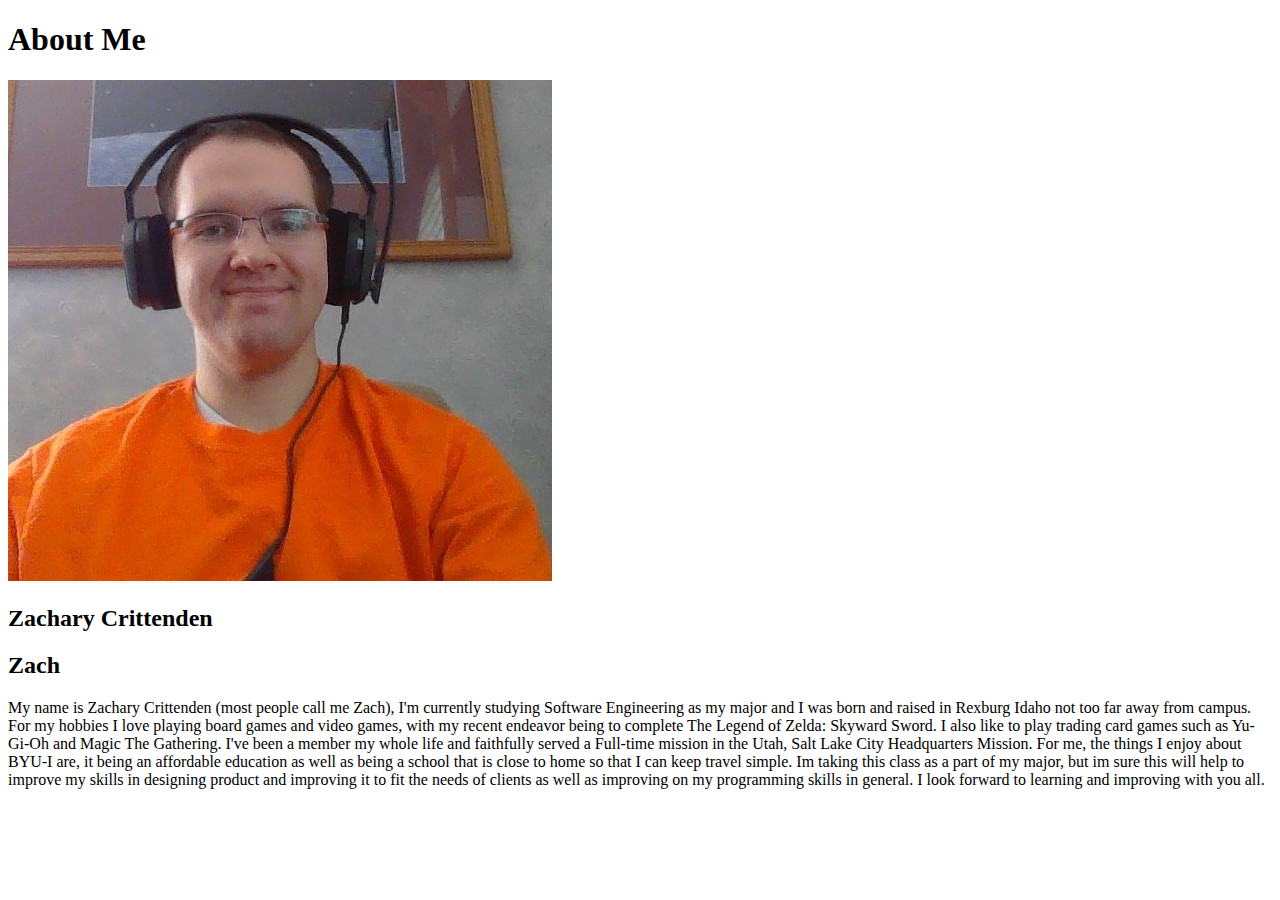
<file: about me/index.html>
<!DOCTYPE html>
<html lang="en">
<head>
    <meta charset="UTF-8">
    <meta name="viewport" content="width=device-width, initial-scale=1.0">
    <title>All About Me</title>
</head>
<body>
    <h1>About Me</h1>
    <img alt="My Profile Picture" src = "images/Profile Pic.jpg">
    <h2>Zachary Crittenden</h2>
    <h2>Zach</h2>
    <p>
        My name is Zachary Crittenden (most people call me Zach), I'm currently studying Software Engineering
        as my major and I was born and raised in Rexburg Idaho not too far away from campus.
        For my hobbies I love playing board games and video games, with my recent endeavor being to complete
        The Legend of Zelda: Skyward Sword. I also like to play trading card games such as Yu-Gi-Oh and Magic The Gathering.
        I've been a member my whole life and faithfully served a Full-time mission in the Utah, Salt Lake City Headquarters Mission.
        For me, the things I enjoy about BYU-I are, it being an affordable education as well as being a school that is close to home so that
        I can keep travel simple.
        Im taking this class as a part of my major, but im sure this will help to improve my skills in designing product and improving it to
        fit the needs of clients as well as improving on my programming skills in general.
        I look forward to learning and improving with you all. 
    </p>    
</body>
</html>
</file>
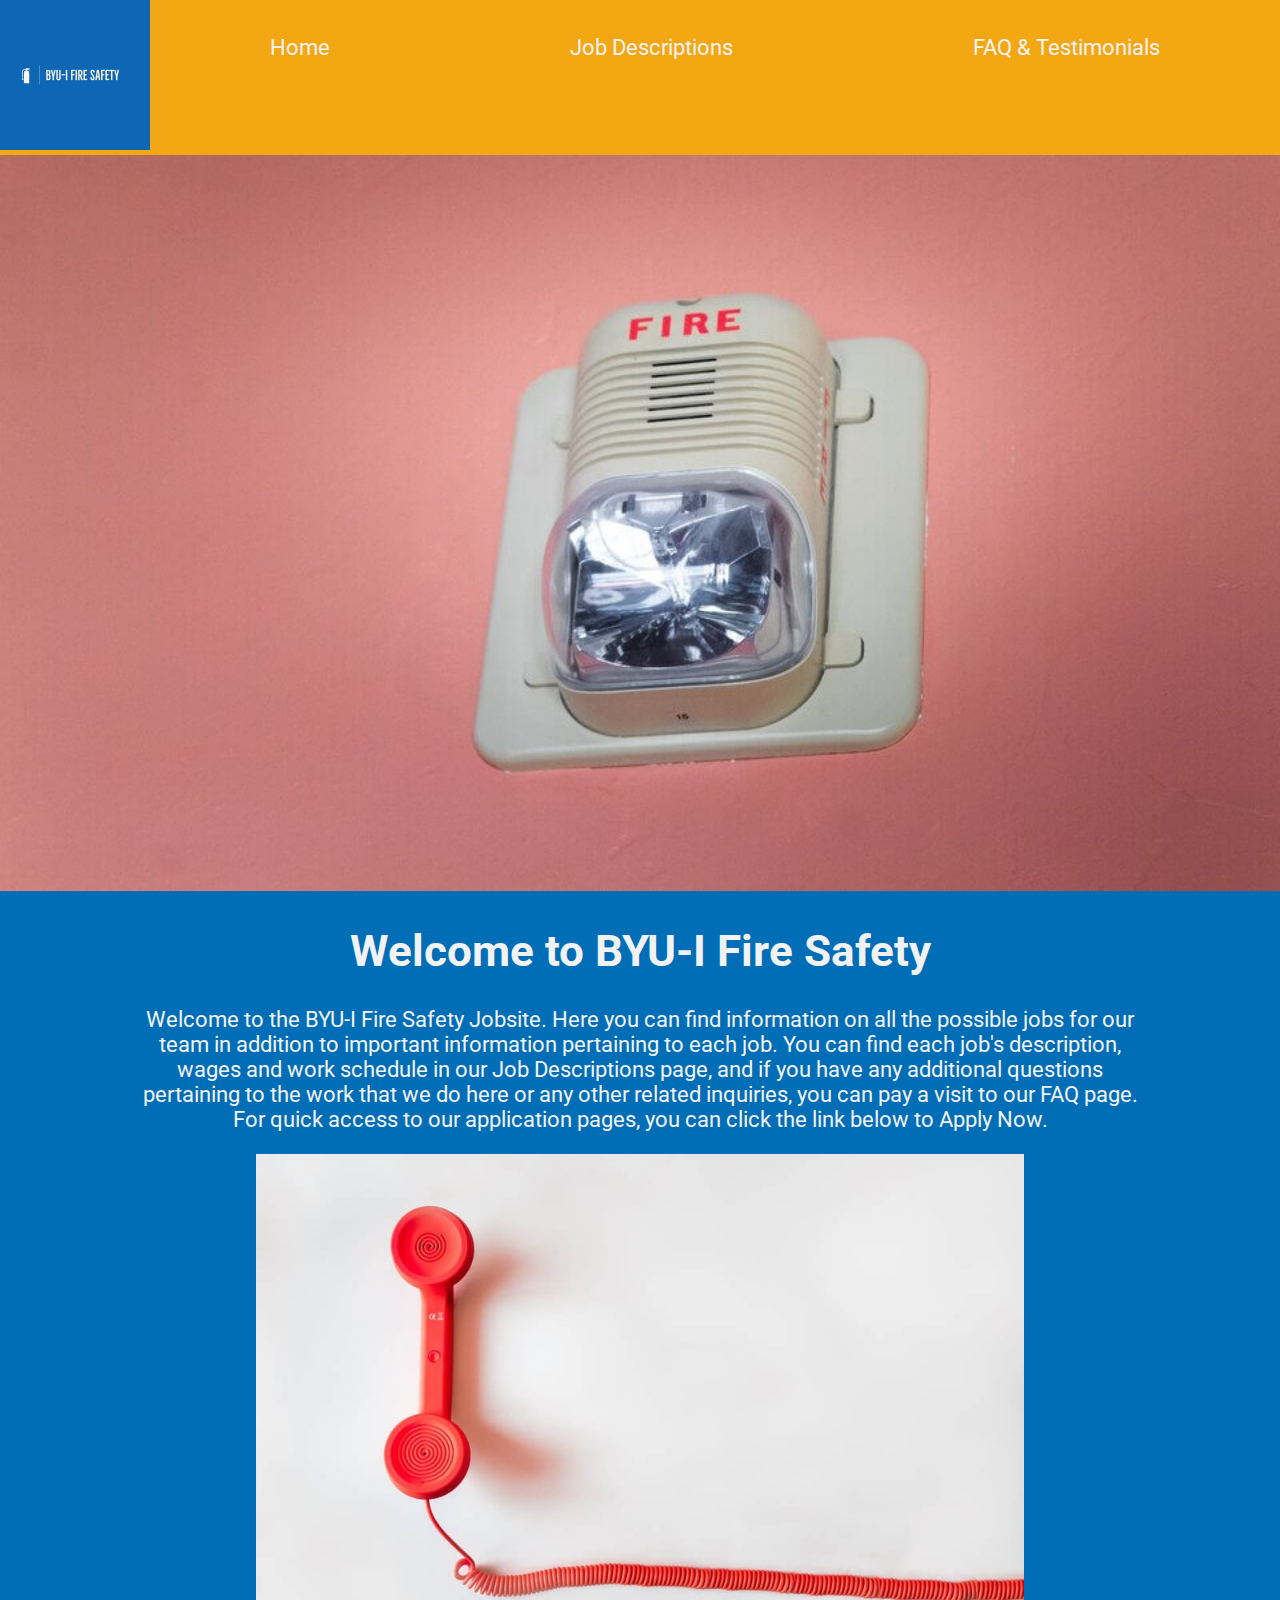
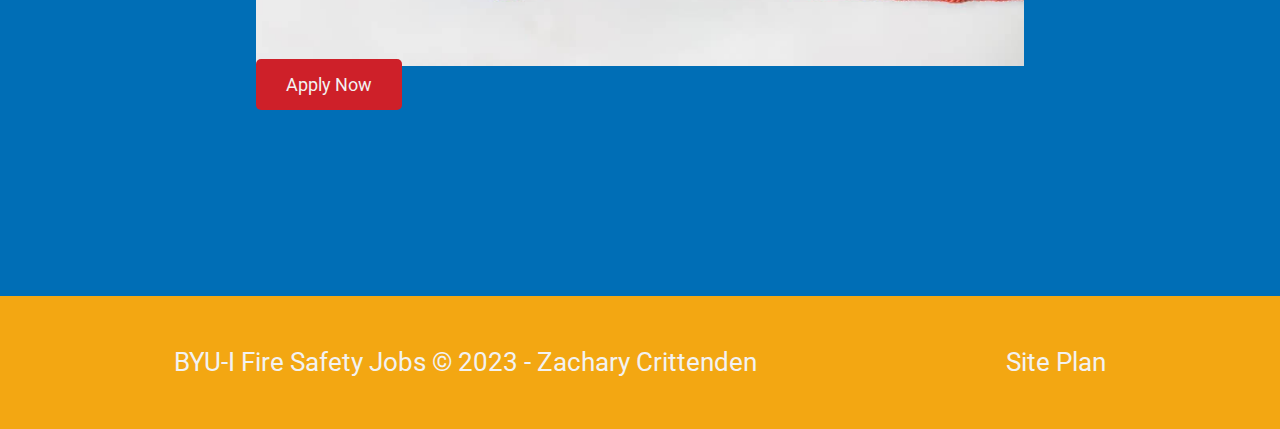
<file: fs-jobs/index.html>
<!DOCTYPE html>
<html lang="en">
<head>
    <meta charset="UTF-8">
    <meta name="viewport" content="width=device-width, initial-scale=1.0">
    <link rel="stylesheet" href="styles/style.css">
    <title>Fire Safety Jobs</title>
</head>
<body>
    <div id="content">
        <header>
            <a href="index.html" id="logo_link">
                <img class="logo" src="images/BYU-I-Fire-Safety-logos.jpeg" alt="BYU-I Fire Safety Logo">
            </a>
            <nav>
                <a href="index.html">Home</a>
                <a href="job-descriptions.html">Job Descriptions</a>
                <a href="faq-testimonials.html">FAQ & Testimonials</a>
            </nav>
        </header>
        <div id="hero">
            <div id="hero-box">
                <img id="hero-img" src="images/rsz_brian-wangenheim-nuyjfmakvjk-unsplash.jpg" alt="A Fire Alarm on A Wall">
            </div>
        </div>
        <main class="home-grid">
            <section class="description">
                <h1>Welcome to BYU-I Fire Safety</h1>
                <p>
                    Welcome to the BYU-I Fire Safety Jobsite. Here you can find information on all the possible jobs for our team in addition to important information pertaining to each job. You can find each job's description, wages and work schedule in our Job Descriptions page, and if you have any additional questions pertaining to the work that we do here or any other related inquiries, you can pay a visit to our FAQ page. For quick access to our application pages, you can click the link below to Apply Now.
                </p>
            </section>
            <div class="calling-card">
                <img class="call-prompt" src="images/pexels-negative-space-33999.jpg" alt="Picture of A Red Telephone Receiver">
                <a class="button" href="https://web.byui.edu/studentemployment/"><span>Apply Now </span></a>
            </div>
        </main>
        <footer>
            <p>BYU-I Fire Safety Jobs &copy; 2023 - Zachary Crittenden</p>
            <p><a href="site-plan.html">Site Plan</a></p>    
        </footer>
    </div>
</body>
</html>
</file>
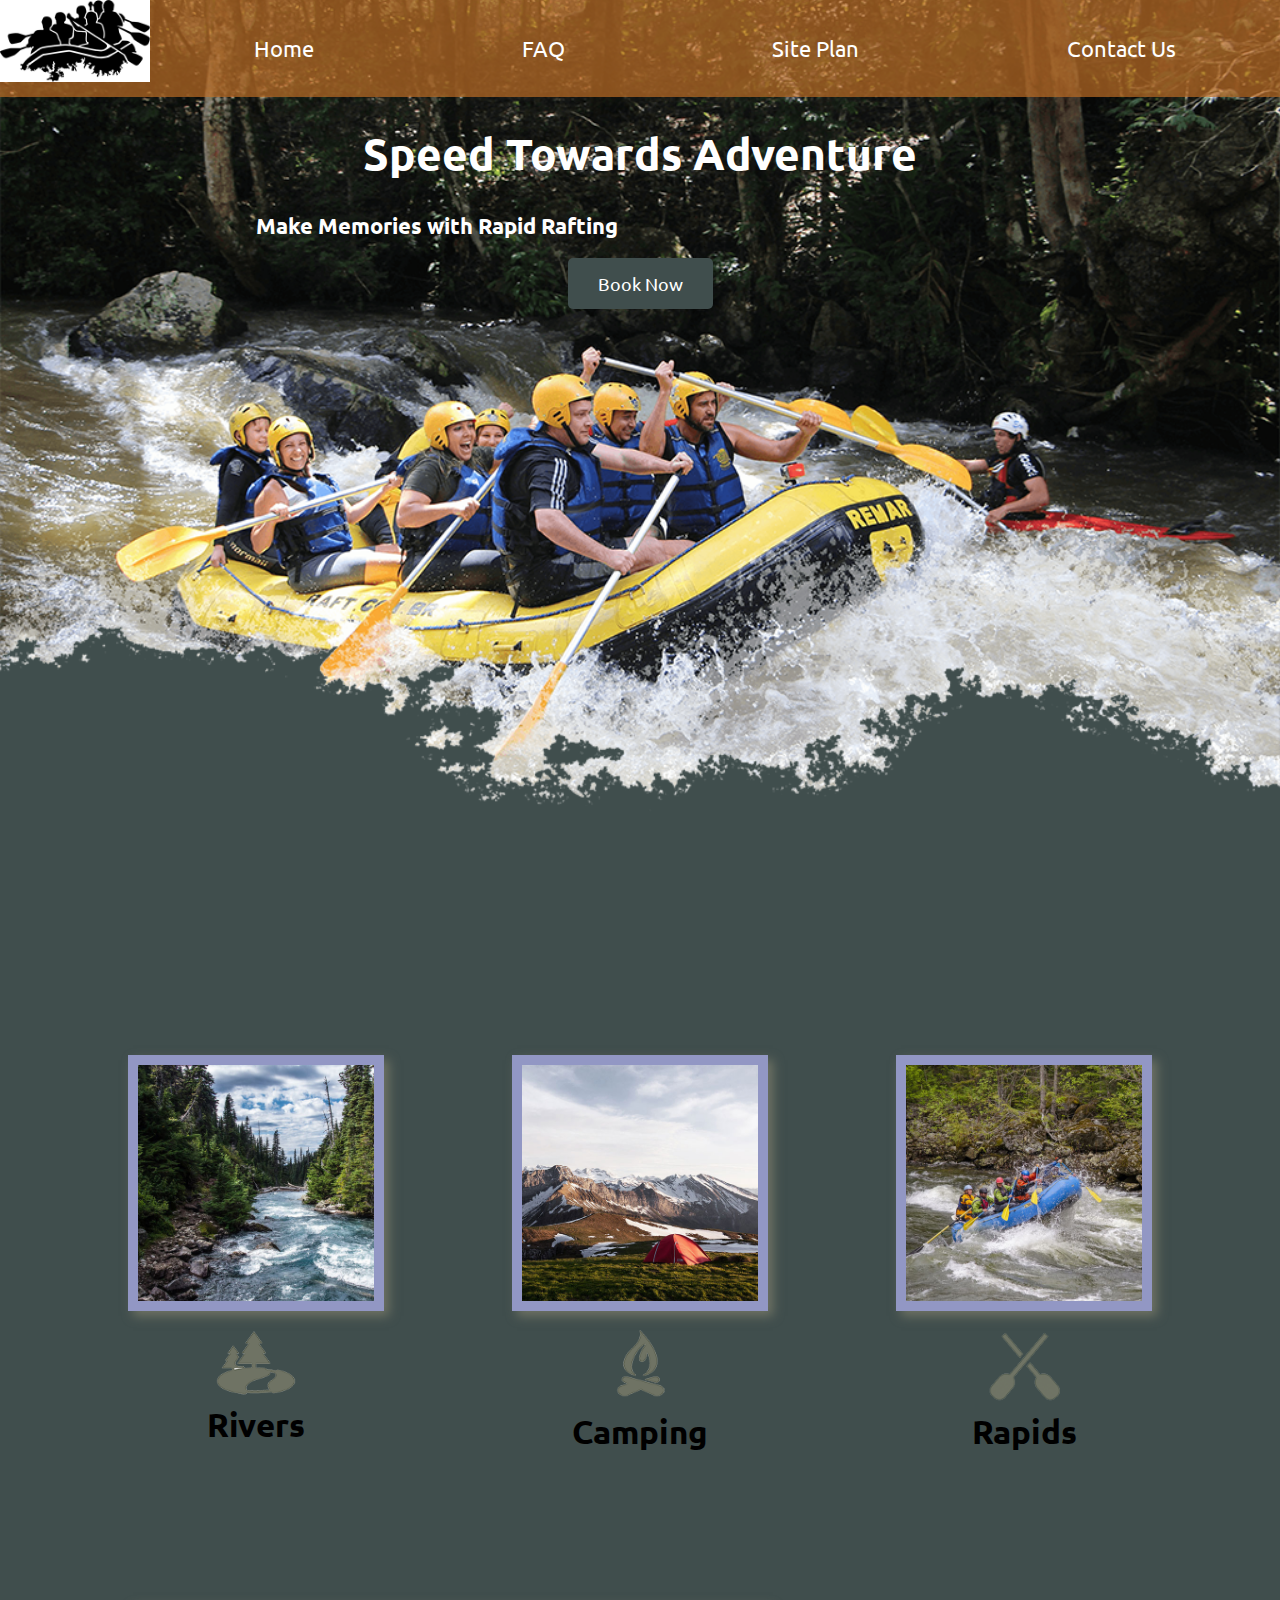
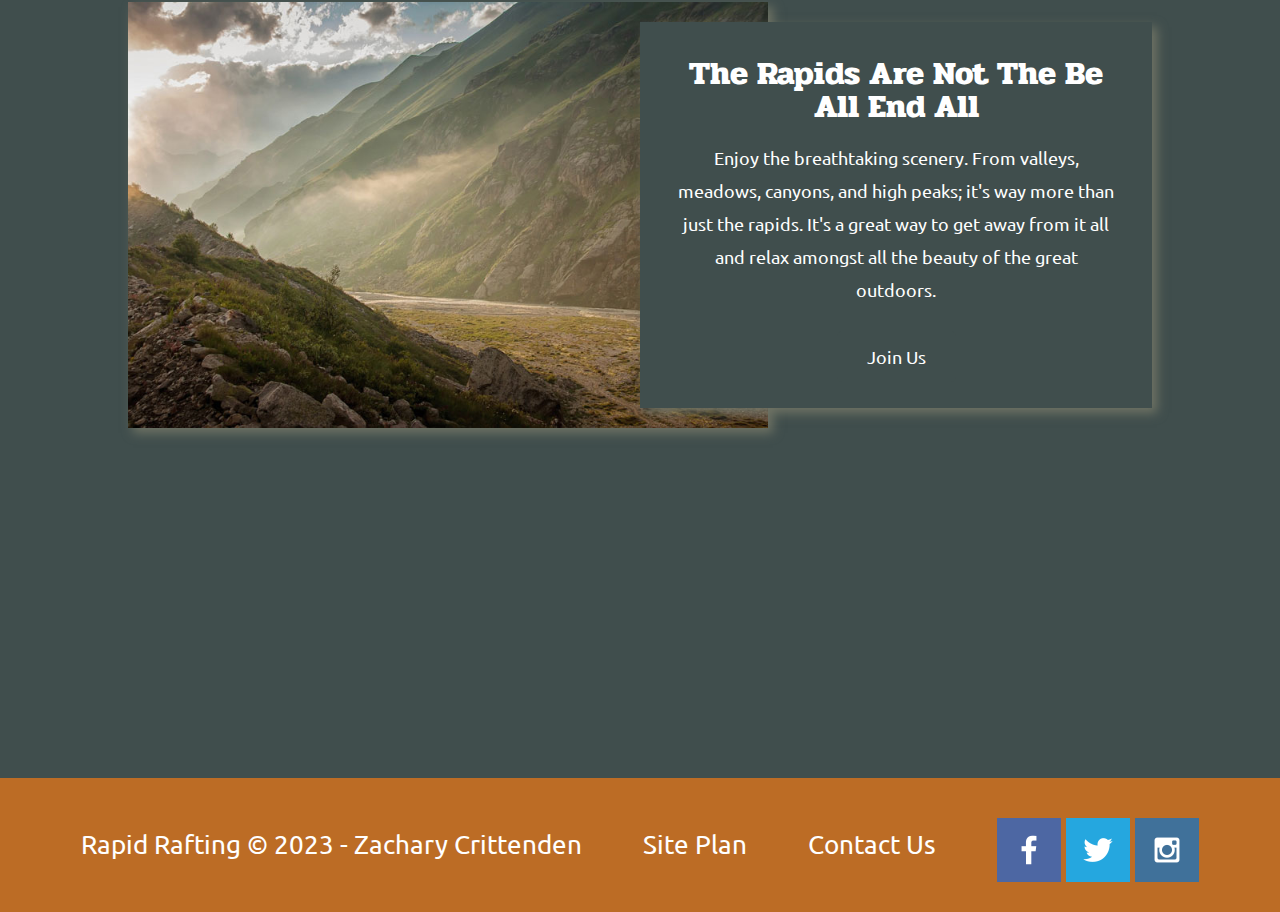
<file: wwr/index.html>
<!DOCTYPE html>
<html lang="en">
<head>
    <meta charset="UTF-8">
    <meta name="viewport" content="width=device-width, initial-scale=1.0">
    <link rel="stylesheet" href="styles/style.css">
    <title>Rapid Rafting Home</title>
</head>
<body>
    <div id="content">
        <header>
            <a href="index.html" id="logo_link">
                <img class="logo" src="images/rapidraftinglogo.jpg" alt="Rapid Rafting Logo">
            </a>
            <nav>
                <a href="index.html">Home</a>
                <a href="faq.html">FAQ</a>
                <a href="site-plan-rafting.html">Site Plan</a>
                <a href="contactus.html">Contact Us</a>
            </nav>
        </header>
        <div id="hero">
            <div id="hero-box">
                <img id="hero-img" src="images/hero.png" alt="People Enjoying Rafting">
            </div>
            <section id="hero-msg">
                <h1 class="home_title">
                    Speed Towards Adventure
                </h1>
                <h4>
                    Make Memories with Rapid Rafting
                </h4>
                <div class="button-box">
                    <a class="book" href="contactus.html">
                        Book Now
                    </a> 
                </div>
            </section>
        </div>
        <main class="home-grid">
            <section class="rivers-card">
                <img class="card-img" src="images/rivers.jpg" alt="river in forest">
                <img class="icon" src="images/river_icon.png" alt="river icon">
                <h2>Rivers</h2>
            </section>
            <section class="camping-card">
                <img class="card-img" src="images/camping.jpg" alt="tent in mountains">
                <img class="icon" src="images/fire_icon.png" alt="fire icon">
                <h2>Camping</h2>
            </section>
            <section class="rapids-card">
                <img class="card-img" src="images/rapids.jpg" alt="rafting boat">
                <img class="icon" src="images/oars.png" alt="oars icon">
                <h2>Rapids</h2>
            </section>
            <div id="background"></div>
            <img class="mountains" src="images/mountains.jpg" alt="Misty mountains">
            <section class="msg">
                <h2>The Rapids Are Not The Be All End All</h2>
                <p>Enjoy the breathtaking scenery. From valleys, meadows, canyons, and high peaks; it's way more than just the rapids. It's a great way to get away from it all and relax amongst all the beauty of the great outdoors.</p>
                <a class="join" href="rivers.html">Join Us</a>
            </section>
        </main>
        <footer>
            <p>Rapid Rafting &copy; 2023 - Zachary Crittenden</p>
            <p><a href="site-plan-rafting.html">Site Plan</a></p>
        <p><a href="contactus.html">Contact Us</a></p>
        <div class="social">
            <a href="https://facebook.com" target="_blank">
                <img src="images/facebook.png" alt="fb icon">
            </a>
            <a href="https://twitter.com" target="_blank">
                <img src="images/twitter.png" alt="twitter icon">
            </a>
            <a href="https://instagram.com" target="_blank">
                <img src="images/instagram.png" alt="instagram icon">
            </a>
        </div>    
        </footer>
    </div>
</body>
</html>
</file>
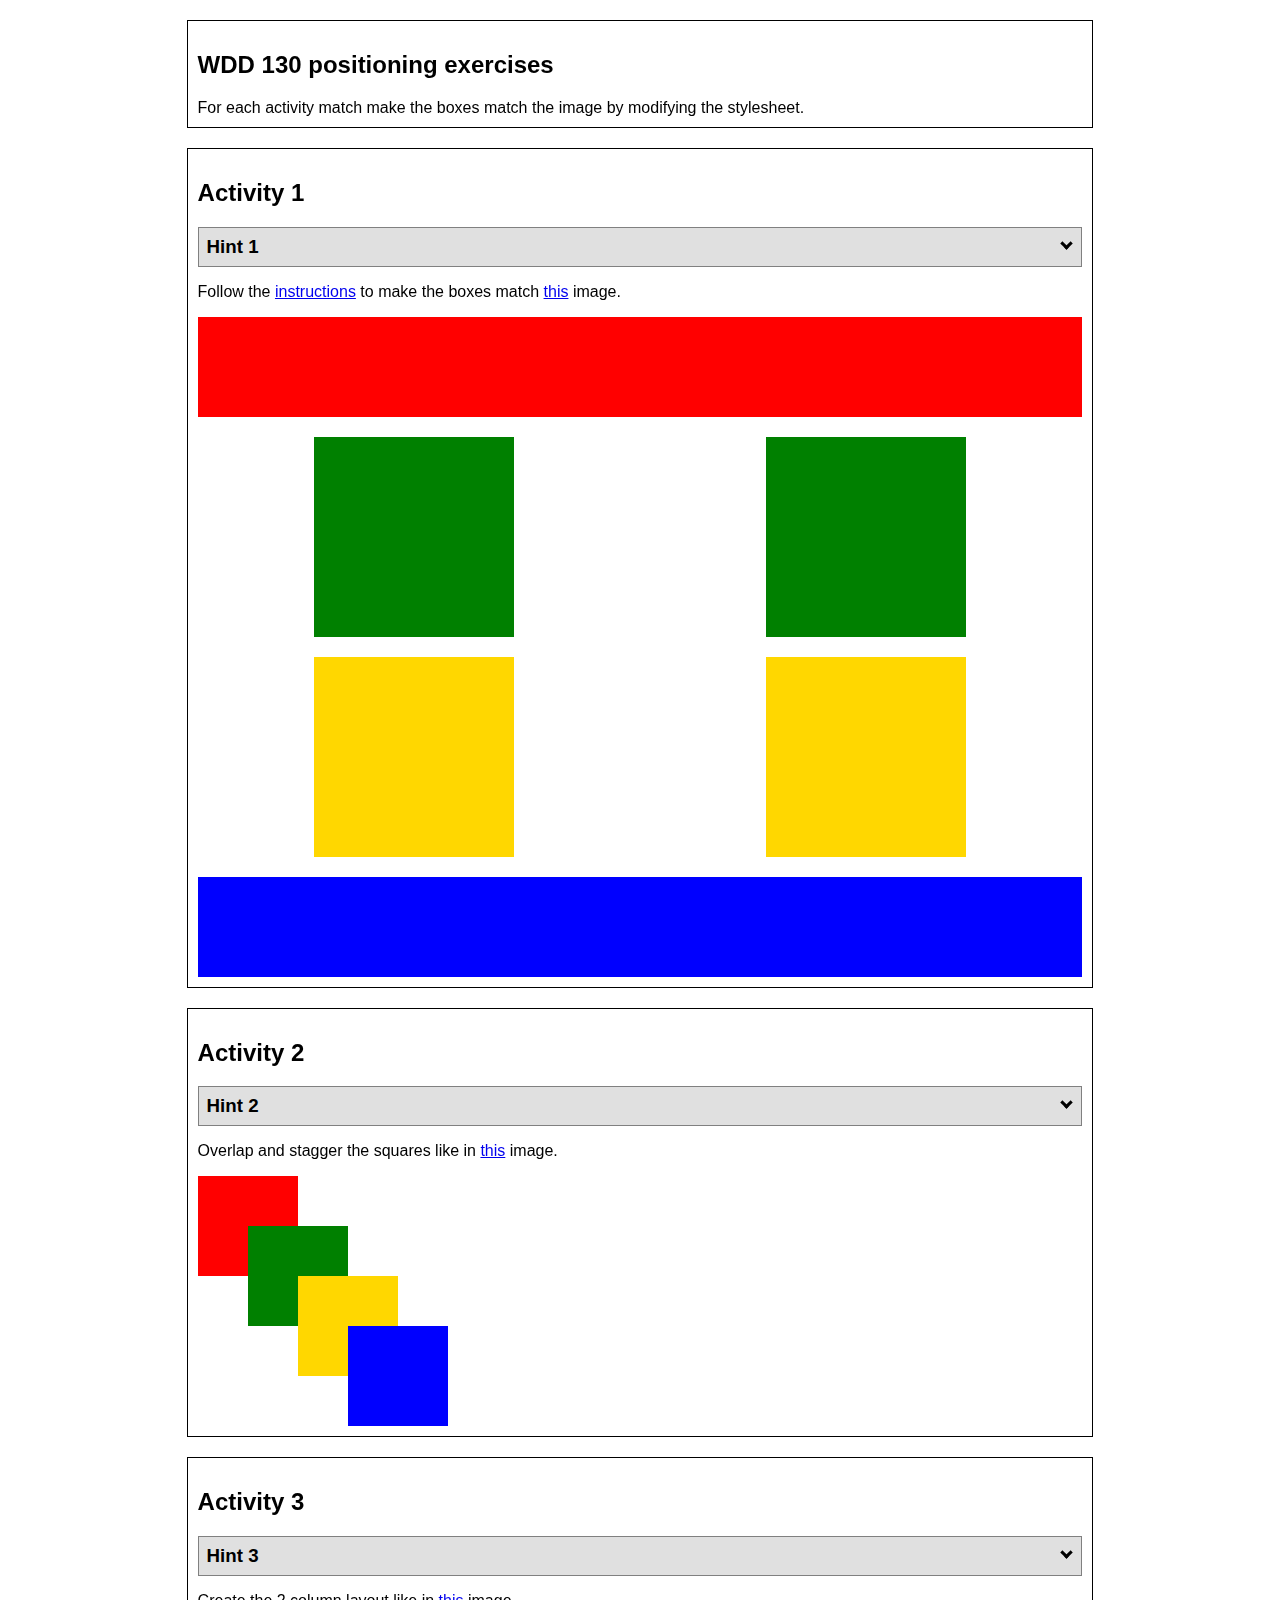
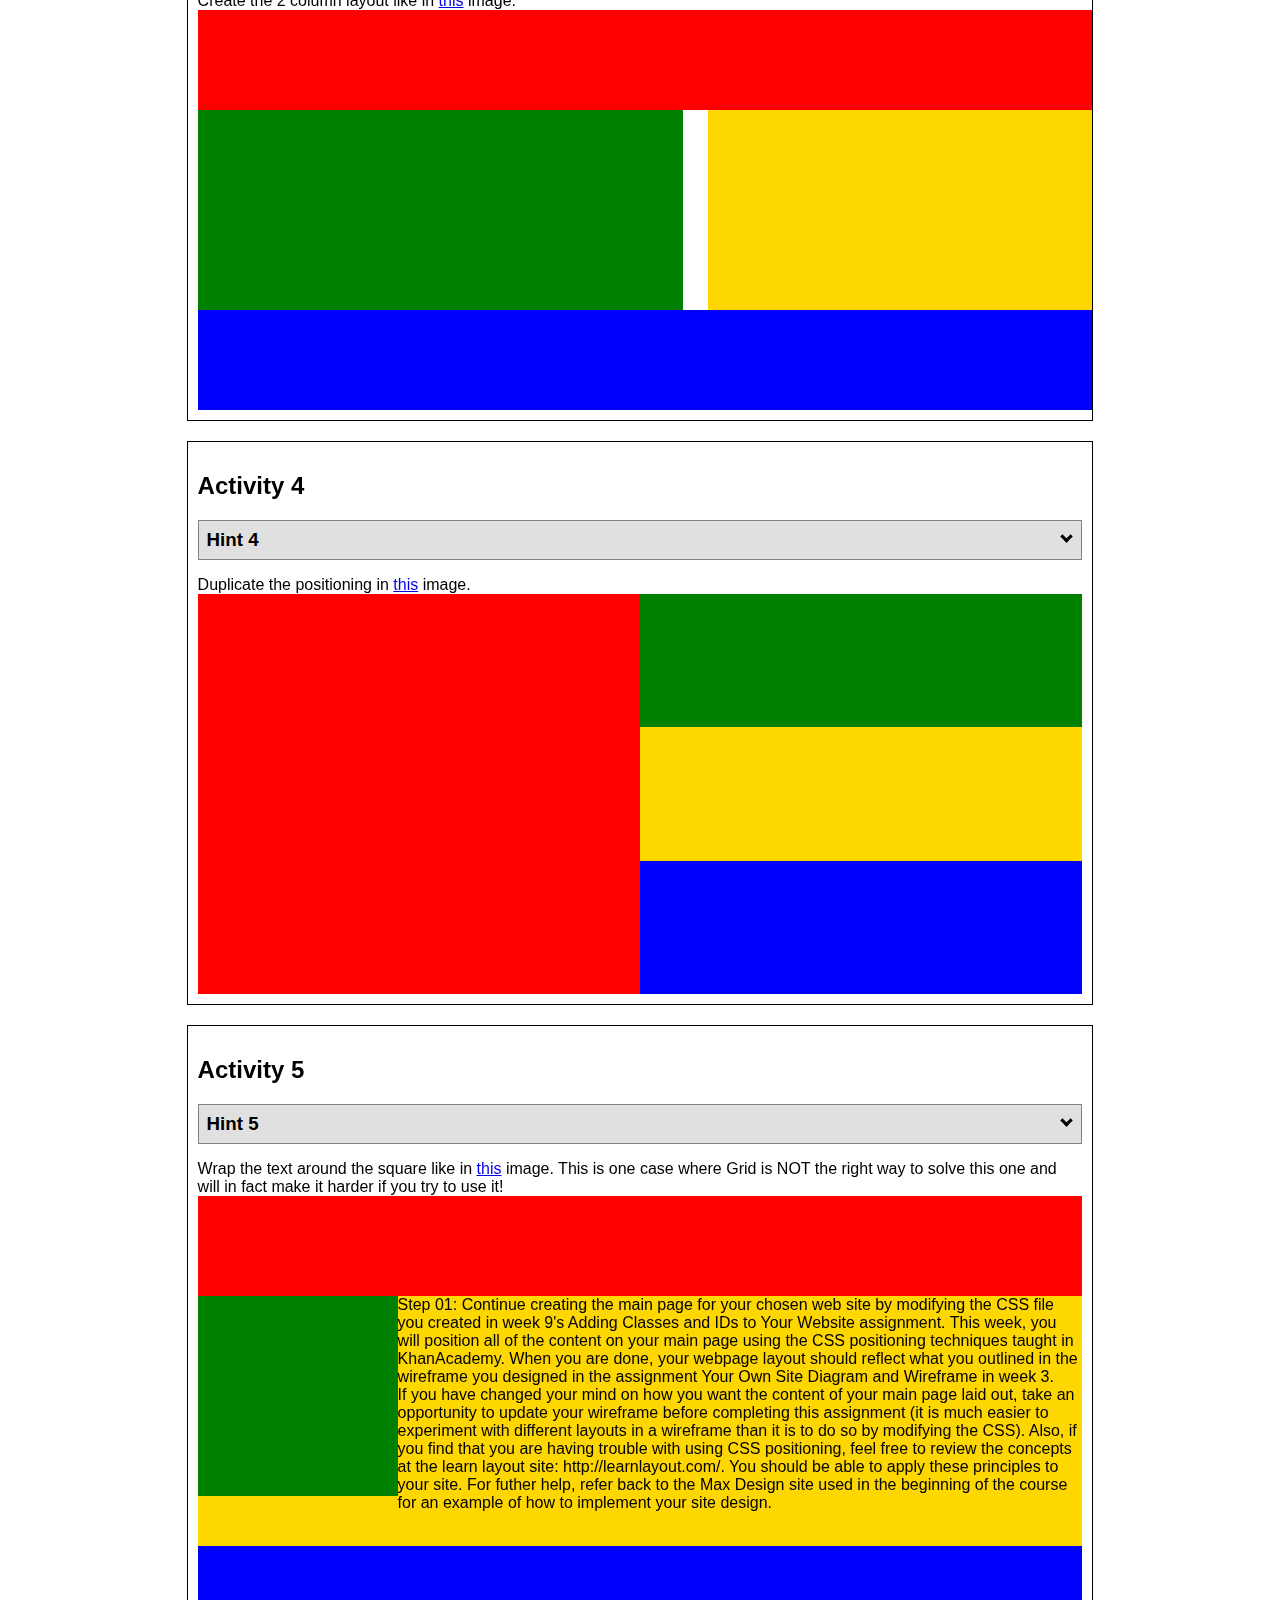
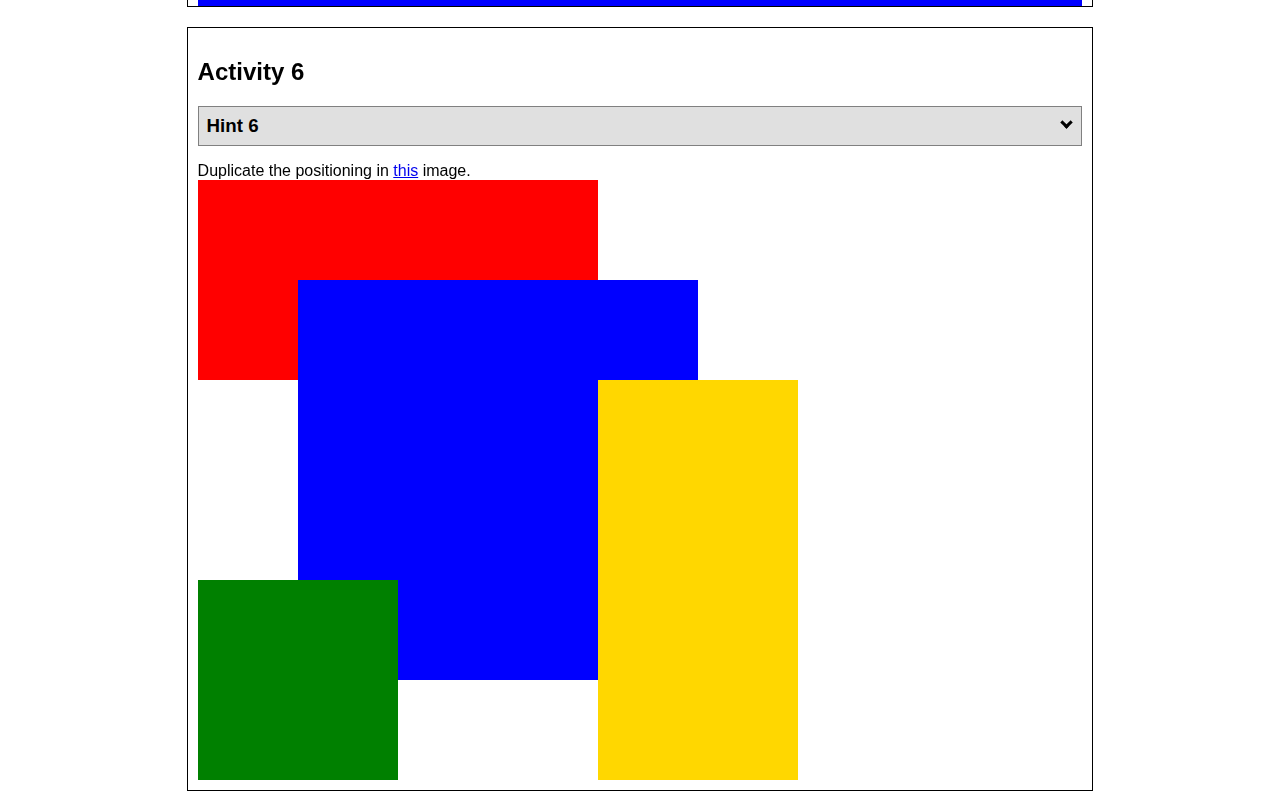
<file: positioning.html>
<!DOCTYPE html>
<html lang="en">
  <head>
    <!-- HTML - Name: positioning.html -->
    <title>Positioning Activity</title>
    <link rel="stylesheet" type="text/css" href="positionstyles.css" />
  </head>
  <body>
    <div class="activity">
      <h2>WDD 130 positioning exercises</h2>
      For each activity match make the boxes match the image by modifying the stylesheet.</div>
    <div class="activity">
      <h2>Activity 1</h2>
      <section class="hint"><input type="checkbox" ><i></i> <h3>Hint 1</h3><div><p>Check out the <a href="https://byui-wdd.github.io/wdd130/activities/w06-css-positioning.html" target="_blank">activity instructions</a> in Ilearn!</p></div></section>
      <p>Follow the <a href="https://byui-wdd.github.io/wdd130/activities/w06-css-positioning.html" target="_blank">instructions</a> to make the boxes match  <a href="https://byui-wdd.github.io/wdd130/images/example1.png" target="_blank">this</a> image.</p>
      <div class="content1" >
        <div class="red1" ></div>
        <div class="green1" ></div>
        <div class="green1" ></div>
        <div class="yellow1"></div>
        <div class="yellow1"></div>
        <div class="blue1"></div>
      </div>
    </div>
    <div class="activity">
      <h2>Activity 2</h2>
      <section class="hint"><input type="checkbox" > <h3>Hint 2</h3><i></i><div>
      <ul>
      <li>grid-template-columns: 50px 50px 50px 50px 50px </li></ul></div></section>
      <p>Overlap and stagger the squares like in <a href="https://byui-wdd.github.io/wdd130/images/example2.png" target="_blank">this</a> image.</p>
      <div class="content2" >
        <div class="red2" ></div>
        <div class="green2" ></div>
        <div class="yellow2"></div>
        <div class="blue2"></div>
      </div>
    </div>
    <div class="activity">
      <h2>Activity 3</h2>
      <section class="hint"><input type="checkbox" > <h3>Hint 3</h3><i></i><div><p>This one is going to be best solved with CSS Grid. Remember to make the boxes the right width first...then start moving them around. </p><h4>Properties used:</h4><ul><li>display:grid;</li><li>grid-template-columns:</li><li>grid-column-gap:</li>
        <li>grid-column:</li>  </ul></div></section>
      Create the 2 column layout like in <a href="https://byui-wdd.github.io/wdd130/images/example3.png" target="_blank">this</a>  image.
      <div class="content3" >
        <div class="red3" ></div>
        <div class="green3" ></div>
        <div class="yellow3"></div>
        <div class="blue3"></div>
      </div>
    </div>
    <div class="activity">
      <h2>Activity 4</h2>
      <section class="hint"><input type="checkbox" > <h3>Hint 4</h3><i></i><div><p>For the others we have been primarily concerned with width. For this one you will need to adjust height as well. </p><h4>Properties used:</h4><ul><li>display:grid;</li><li>grid-template-columns:</li><li>grid-row:</li></ul></div></section>
      Duplicate the positioning in <a href="https://byui-wdd.github.io/wdd130/images/example4.png" target="_blank">this</a> image. 
      <div class="content4" >
        <div class="red4" ></div>
        <div class="green4" ></div>
        <div class="yellow4"></div>
        <div class="blue4"></div>
      </div>
    </div>

    <div class="activity">
      <h2>Activity 5</h2>
      <section class="hint"><input type="checkbox" > <h3>Hint 5</h3><i></i><div><p>Grid is <strong>not</strong> the right way to do this.  In fact there is only one way to really do that...and that is with float. Remember that we float the thing we want the text to wrap around.  Also remember to start by making all the shapes the right size and shape.</p><h4>Properties used:</h4><ul><li>float: left;</li></ul></div></section>
      Wrap the text around the square like in <a href="https://byui-wdd.github.io/wdd130/images/example5.png" target="_blank">this</a> image. This is one case where Grid is NOT the right way to solve this one and will in fact make it harder if you try to use it!
      <div class="content5" >
        <div class="red5" ></div>
        <div class="green5" ></div>
        <div class="yellow5">Step 01: Continue creating the main page for your chosen web site by modifying the CSS file you created in week 9's Adding Classes and IDs to Your Website assignment. This week, you will position all of the content on your main page using the CSS positioning techniques taught in KhanAcademy. When you are done, your webpage layout should reflect what you outlined in the wireframe you designed in the assignment Your Own Site Diagram and Wireframe in week 3. <br />
          If you have changed your mind on how you want the content of your main page laid out, take an opportunity to update your wireframe before completing this assignment (it is much easier to experiment with different layouts in a wireframe than it is to do so by modifying the CSS). Also, if you find that you are having trouble with using CSS positioning, feel free to review the concepts at the learn layout site: http://learnlayout.com/. You should be able to apply these principles to your site. For futher help, refer back to the Max Design site used in the beginning of the course for an example of how to implement your site design.</div>
        <div class="blue5"></div>
      </div>
    </div>
    <div class="activity">
      <h2>Activity 6</h2>
      <section class="hint"><input type="checkbox" > <h3>Hint 6</h3><i></i><div><p>This one is all about visualizing the grid behind the layout. If you are having a hard time doing that first: all the sizes are even multiples of 100, and second here is another example with the lines drawn: <a href="https://byui-wdd.github.io/wdd130/images/example6-hint.png" target="_blank">example 6 with lines</a>. For this one you will find it easiest if you use px for the column width. You can also use <kbd>z-index</kbd> to control the element layering.    </p><h4>Properties used:</h4><ul><li>display:grid;</li><li>grid-template-columns:</li><li>grid-column:</li><li>grid-row:</li><li><a href="https://www.w3schools.com/cssref/pr_pos_z-index.asp" target="_blank">z-index:</a></li></ul></div></section>
      Duplicate the positioning in <a href="https://byui-wdd.github.io/wdd130/images/example6.png" target="_blank">this</a> image.
      <div class="content6" >
        <div class="red6" ></div>
        <div class="green6" ></div>
        <div class="yellow6"></div>
        <div class="blue6"></div>
      </div>
    </div>
  </body>
</html>
</file>
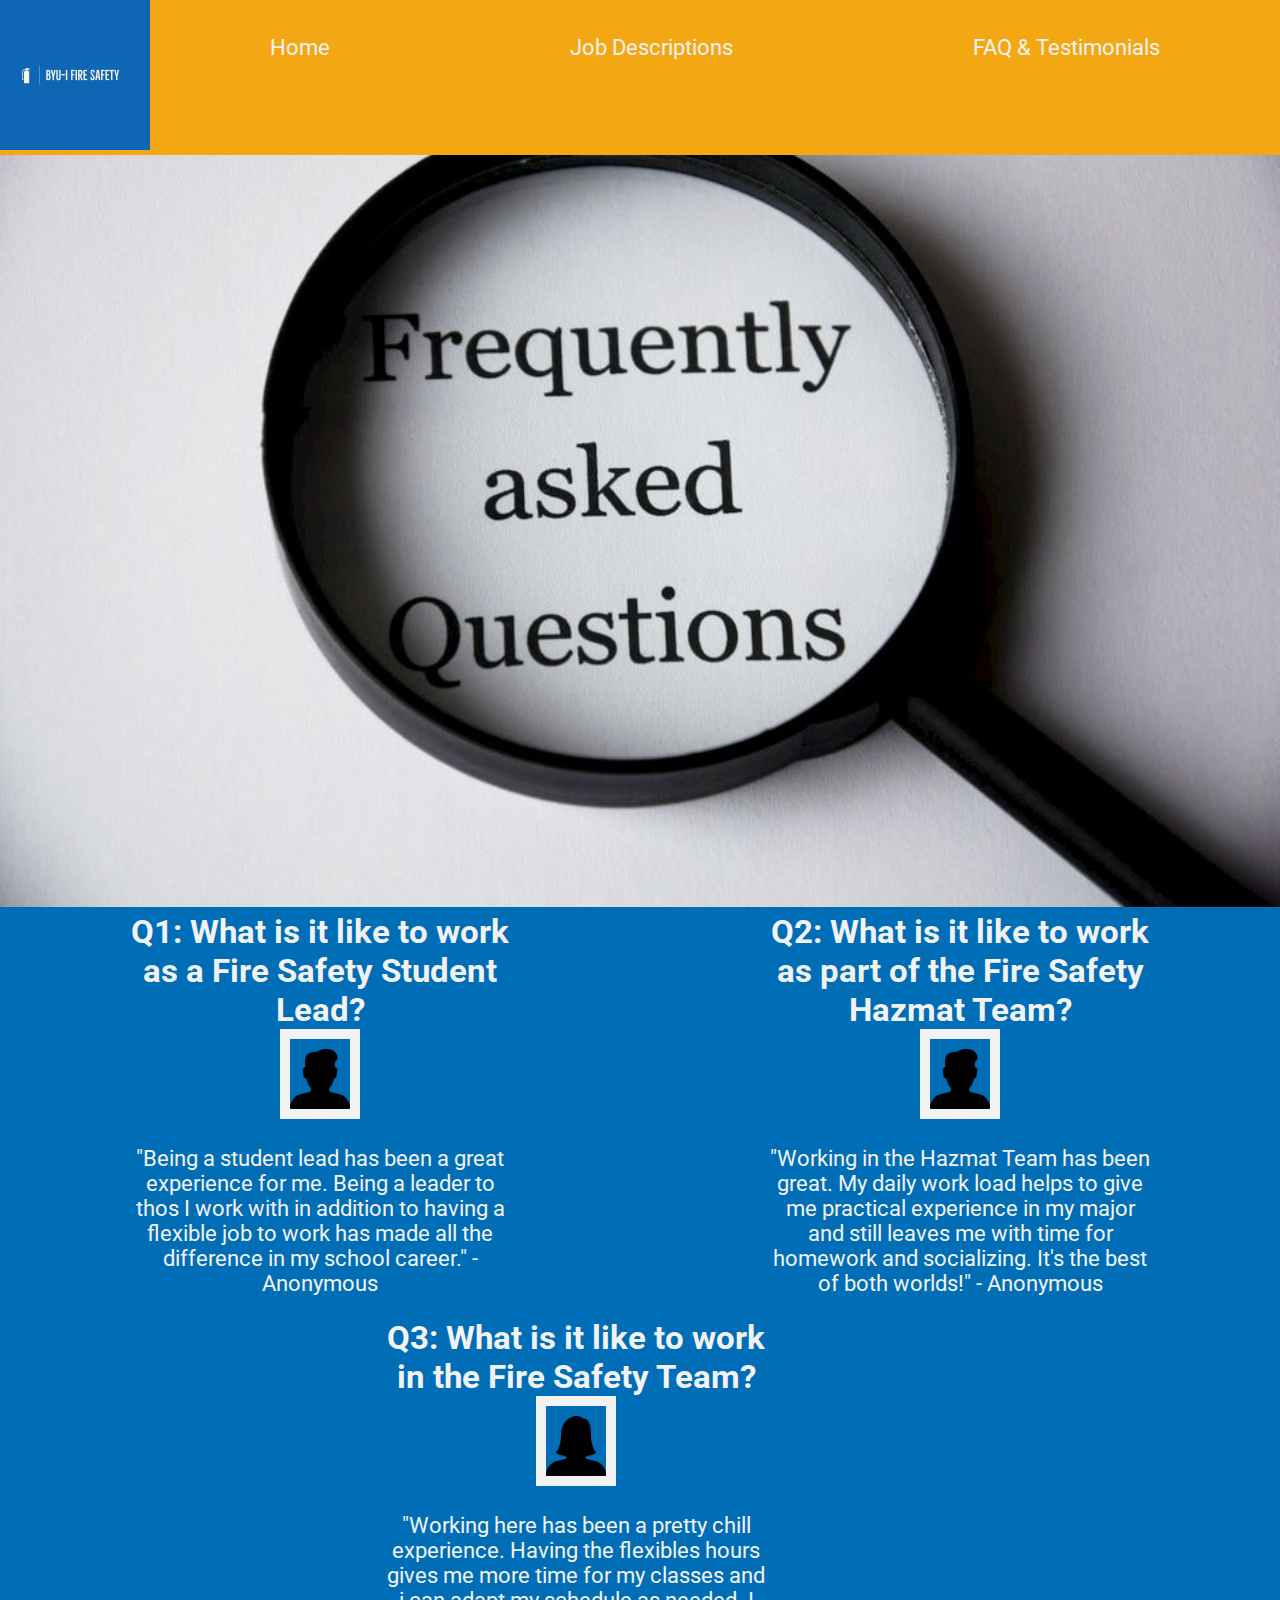
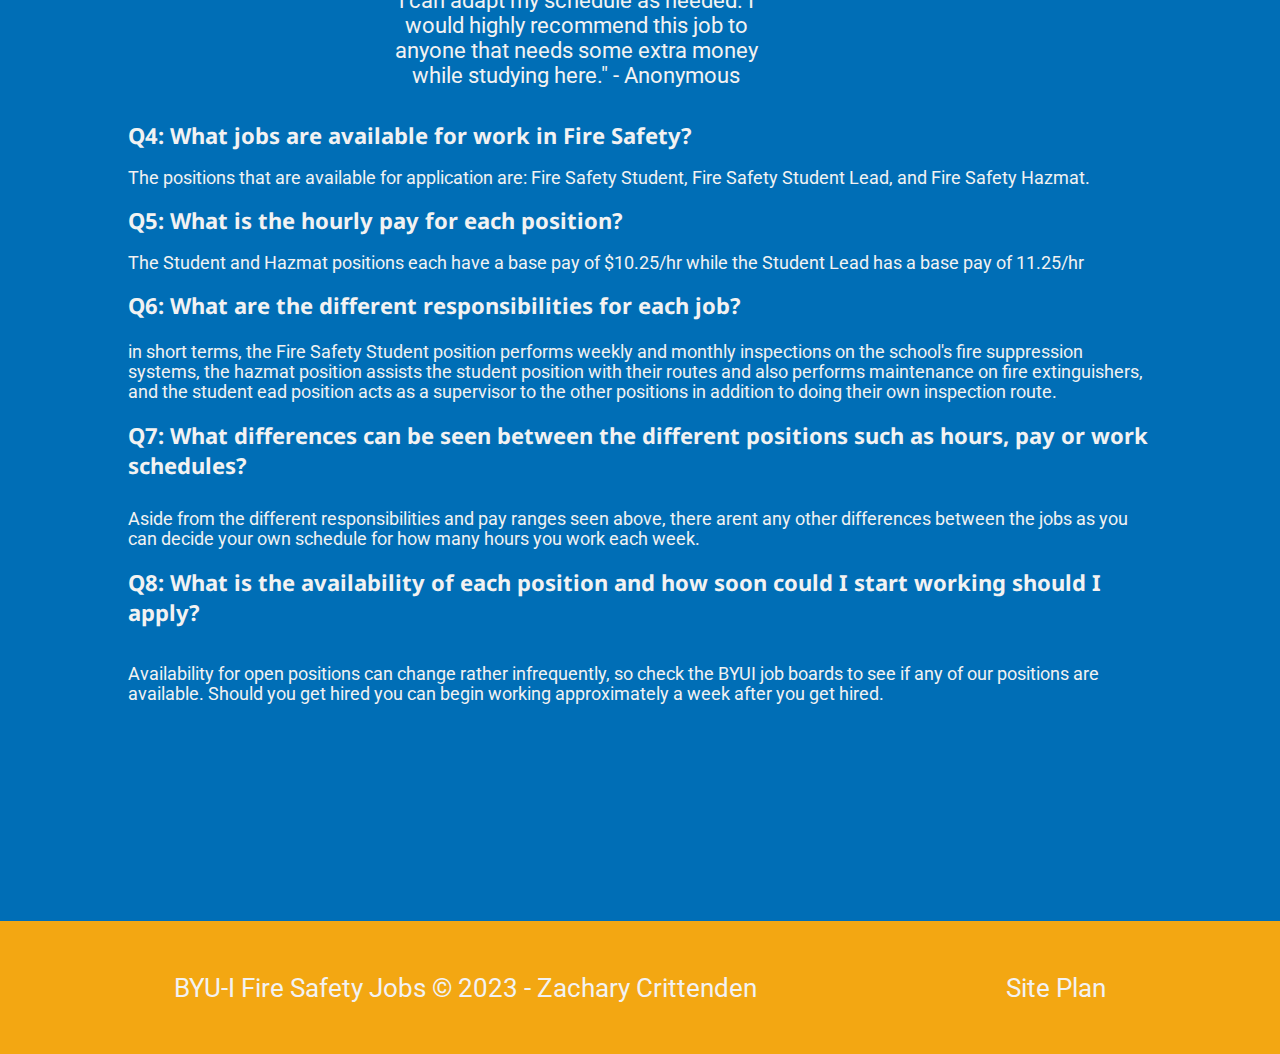
<file: fs-jobs/faq-testimonials.html>
<!DOCTYPE html>
<html lang="en">
<head>
    <meta charset="UTF-8">
    <meta name="viewport" content="width=device-width, initial-scale=1.0">
    <link rel="stylesheet" href="styles/style.css">
    <title>Fire Safety Jobs</title>
</head>
<body>
    <div id="content">
        <header>
            <a href="index.html" id="logo_link">
                <img class="logo" src="images/BYU-I-Fire-Safety-logos.jpeg" alt="BYU-I Fire Safety Logo">
            </a>
            <nav>
                <a href="index.html">Home</a>
                <a href="job-descriptions.html">Job Descriptions</a>
                <a href="faq-testimonials.html">FAQ & Testimonials</a>
            </nav>
        </header>
        <div id="hero">
            <div id="hero-box">
                <img id="hero-img" src="images/pexels-pixabay-221164.jpg" alt="Picture of magnifying glass with words Frequently Asked Questions">
            </div>
        </div>
        <main class="faq-grid">
            <section class="lead-testimonial">
                <h2>Q1: What is it like to work as a Fire Safety Student Lead?</h2>
                <img class="icon" src="images/rsz_1avatar.png" alt="icon image of a man">
                <p>"Being a student lead has been a great experience for me. Being a leader to thos I work with in addition to having a flexible job to work has made all the difference in my school career." - Anonymous</p>
            </section>
            <section class="hazmat-testimonial">
                <h2>Q2: What is it like to work as part of the Fire Safety Hazmat Team?</h2>
                <img class="icon" src="images/rsz_1avatar.png" alt="icon image of a man">
                <p>"Working in the Hazmat Team has been great. My daily work load helps to give me practical experience in my major and still leaves me with time for homework and socializing. It's the best of both worlds!" - Anonymous</p>
            </section>
            <section class="student-testimonial">
                <h2>Q3: What is it like to work in the Fire Safety Team?</h2>
                <img class="icon" src="images/rsz_woman.png" alt="icon image of a woman">
                <p>"Working here has been a pretty chill experience. Having the flexibles hours gives me more time for my classes and i can adapt my schedule as needed. I would highly recommend this job to anyone that needs some extra money while studying here." - Anonymous</p>
            </section>
            <section class="question-block">
                <h1>Q4: What jobs are available for work in Fire Safety?</h1>
                <p>The positions that are available for application are: Fire Safety Student, Fire Safety Student Lead, and Fire Safety Hazmat.</p>
                <h2>Q5: What is the hourly pay for each position?</h2>
                <p>The Student and Hazmat positions each have a base pay of $10.25/hr while the Student Lead has a base pay of 11.25/hr</p>
                <h3>Q6: What are the different responsibilities for each job?</h3>
                <p>in short terms, the Fire Safety Student position performs weekly and monthly inspections on the school's fire suppression systems, the hazmat position assists the student position with their routes and also performs maintenance on fire extinguishers, and the student ead position acts as a supervisor to the other positions in addition to doing their own inspection route.</p>
                <h4>Q7: What differences can be seen between the different positions such as hours, pay or work schedules?</h4>
                <p>Aside from the different responsibilities and pay ranges seen above, there arent any other differences between the jobs as you can decide your own schedule for how many hours you work each week.</p>
                <h5>Q8: What is the availability of each position and how soon could I start working should I apply?</h5>
                <p>Availability for open positions can change rather infrequently, so check the BYUI job boards to see if any of our positions are available. Should you get hired you can begin working approximately a week after you get hired. </p>
            </section>
        </main>
        <footer>
            <p>BYU-I Fire Safety Jobs &copy; 2023 - Zachary Crittenden</p>
            <p><a href="site-plan.html">Site Plan</a></p>    
        </footer>
    </div>
</body>
</html>
</file>
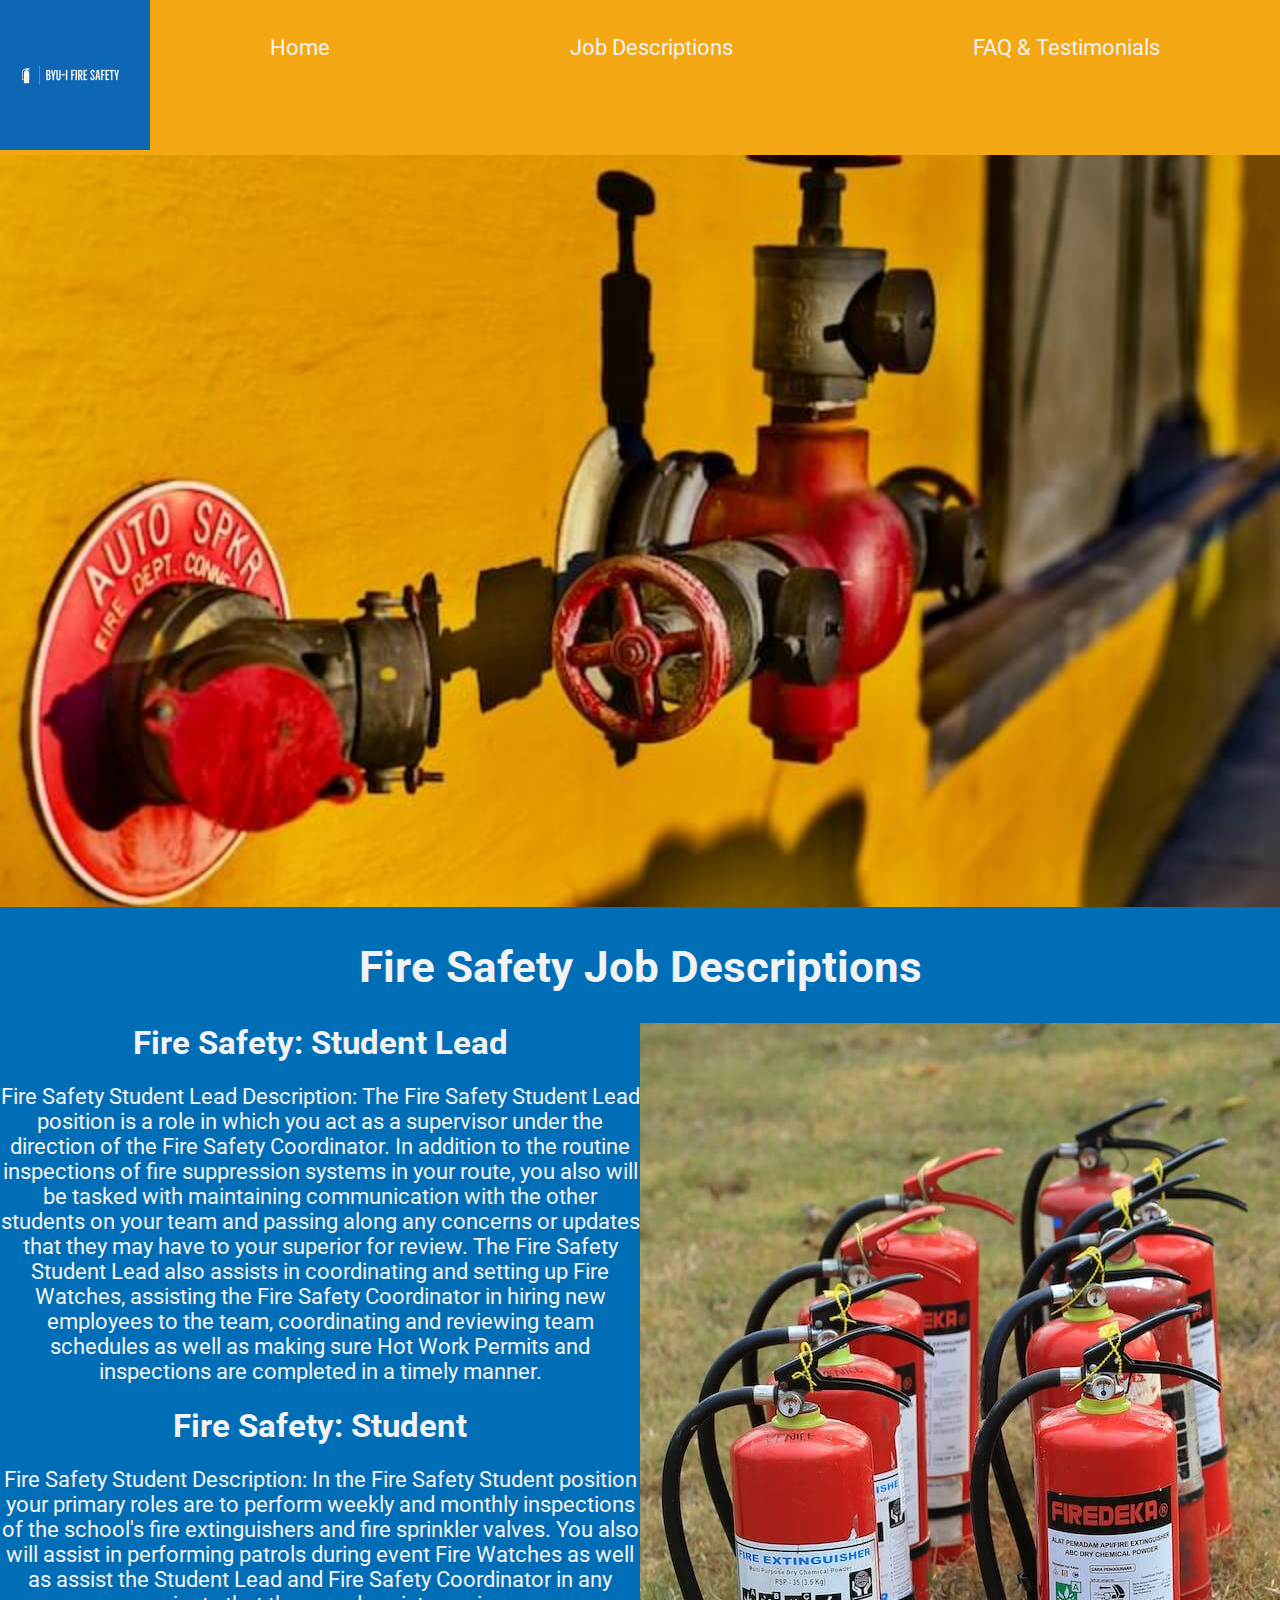
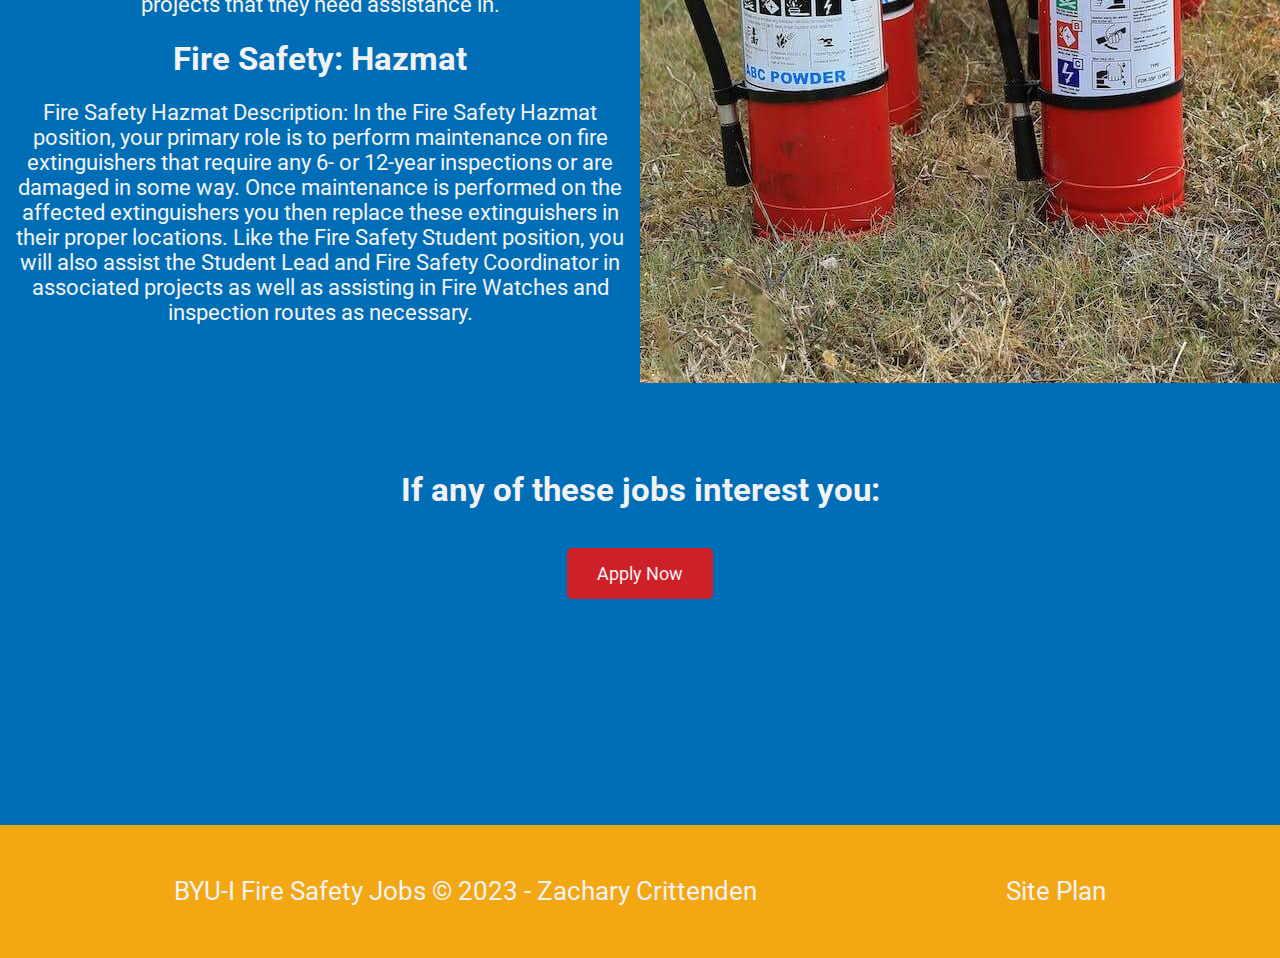
<file: fs-jobs/job-descriptions.html>
<!DOCTYPE html>
<html lang="en">
<head>
    <meta charset="UTF-8">
    <meta name="viewport" content="width=device-width, initial-scale=1.0">
    <link rel="stylesheet" href="styles/style.css">
    <title>Fire Safety Jobs</title>
</head>
<body>
    <div id="content">
        <header>
            <a href="index.html" id="logo_link">
                <img class="logo" src="images/BYU-I-Fire-Safety-logos.jpeg" alt="BYU-I Fire Safety Logo">
            </a>
            <nav>
                <a href="index.html">Home</a>
                <a href="job-descriptions.html">Job Descriptions</a>
                <a href="faq-testimonials.html">FAQ & Testimonials</a>
            </nav>
        </header>
        <div id="hero">
            <div id="hero-box">
                <img id="hero-img" src="images/kevin-butz-U-4b9CMcr7k-unsplash.jpg" alt="Picture of fire sprinkler valves">
            </div>
        </div>
        <main class="jobs-grid">
            <div id="title">
                <h1>Fire Safety Job Descriptions</h1>
            </div>
            <section class="safety-lead">
                <h2>Fire Safety: Student Lead</h2>
                <p>
                    Fire Safety Student Lead Description: The Fire Safety Student Lead position is a role in which you act as a supervisor under the direction of the Fire Safety Coordinator. In addition to the routine inspections of fire suppression systems in your route, you also will be tasked with maintaining communication with the other students on your team and passing along any concerns or updates that they may have to your superior for review. The Fire Safety Student Lead also assists in coordinating and setting up Fire Watches, assisting the Fire Safety Coordinator in hiring new employees to the team, coordinating and reviewing team schedules as well as making sure Hot Work Permits and inspections are completed in a timely manner.
                </p>
            </section>
            <section class="safety-student">
                <h2>Fire Safety: Student</h2>
                <p>
                    Fire Safety Student Description: In the Fire Safety Student position your primary roles are to perform weekly and monthly inspections of the school's fire extinguishers and fire sprinkler valves. You also will assist in performing patrols during event Fire Watches as well as assist the Student Lead and Fire Safety Coordinator in any projects that they need assistance in.
                </p>
            </section>
            <section class="safety-hazmat">
                <h2>Fire Safety: Hazmat</h2>
                <p>
                    Fire Safety Hazmat Description: In the Fire Safety Hazmat position, your primary role is to perform maintenance on fire extinguishers that require any 6- or 12-year inspections or are damaged in some way. Once maintenance is performed on the affected extinguishers you then replace these extinguishers in their proper locations. Like the Fire Safety Student position, you will also assist the Student Lead and Fire Safety Coordinator in associated projects as well as assisting in Fire Watches and inspection routes as necessary.
                </p>
            </section>
            <div id="banner-img">
                <img class="extinguishers" src="images/pexels-jeffry-surianto-18329661.jpg" alt="Picture of multiple fire extinguishers">
            </div>
            <section class="msg">
                <h2>If any of these jobs interest you:</h2>
                <a class="button" href="https://web.byui.edu/studentemployment/"><span>Apply Now </span></a>
            </section>
        </main>
        <footer>
            <p>BYU-I Fire Safety Jobs &copy; 2023 - Zachary Crittenden</p>
            <p><a href="site-plan.html">Site Plan</a></p>    
        </footer>
    </div>
</body>
</html>
</file>
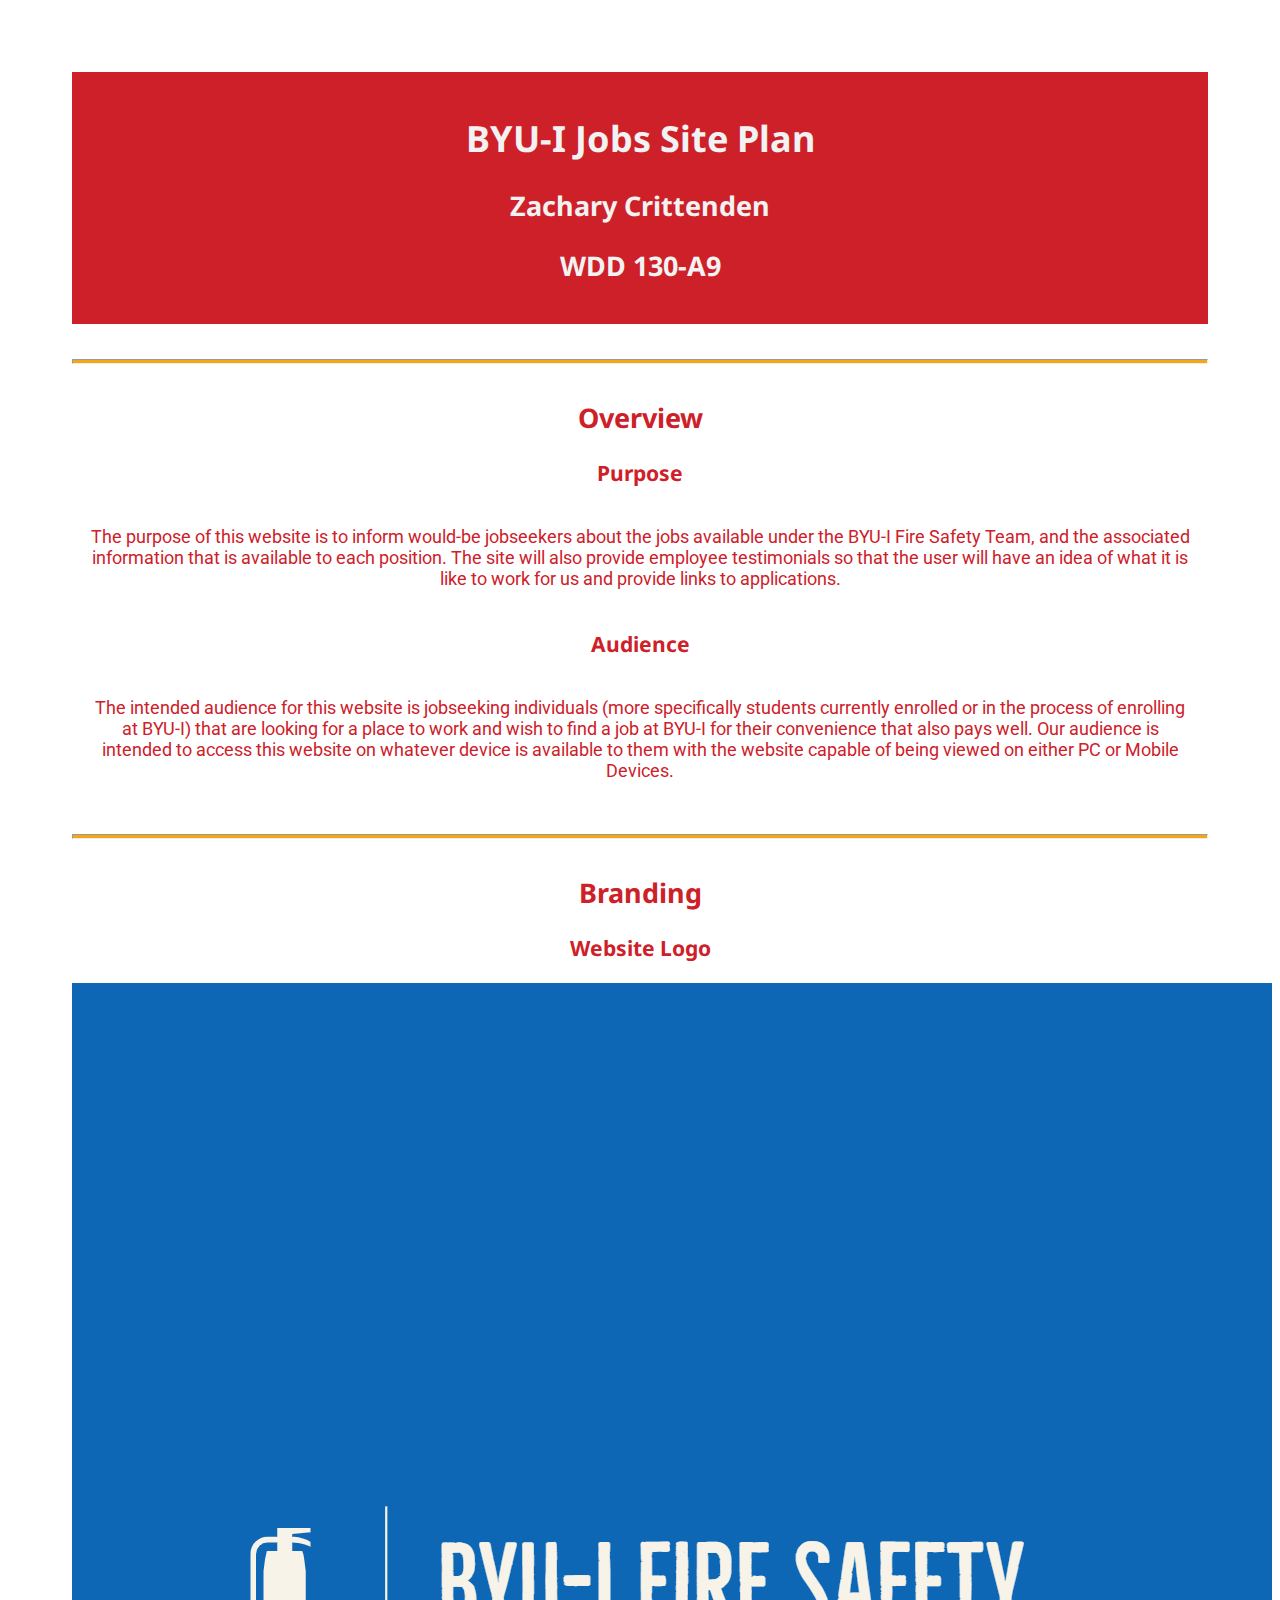
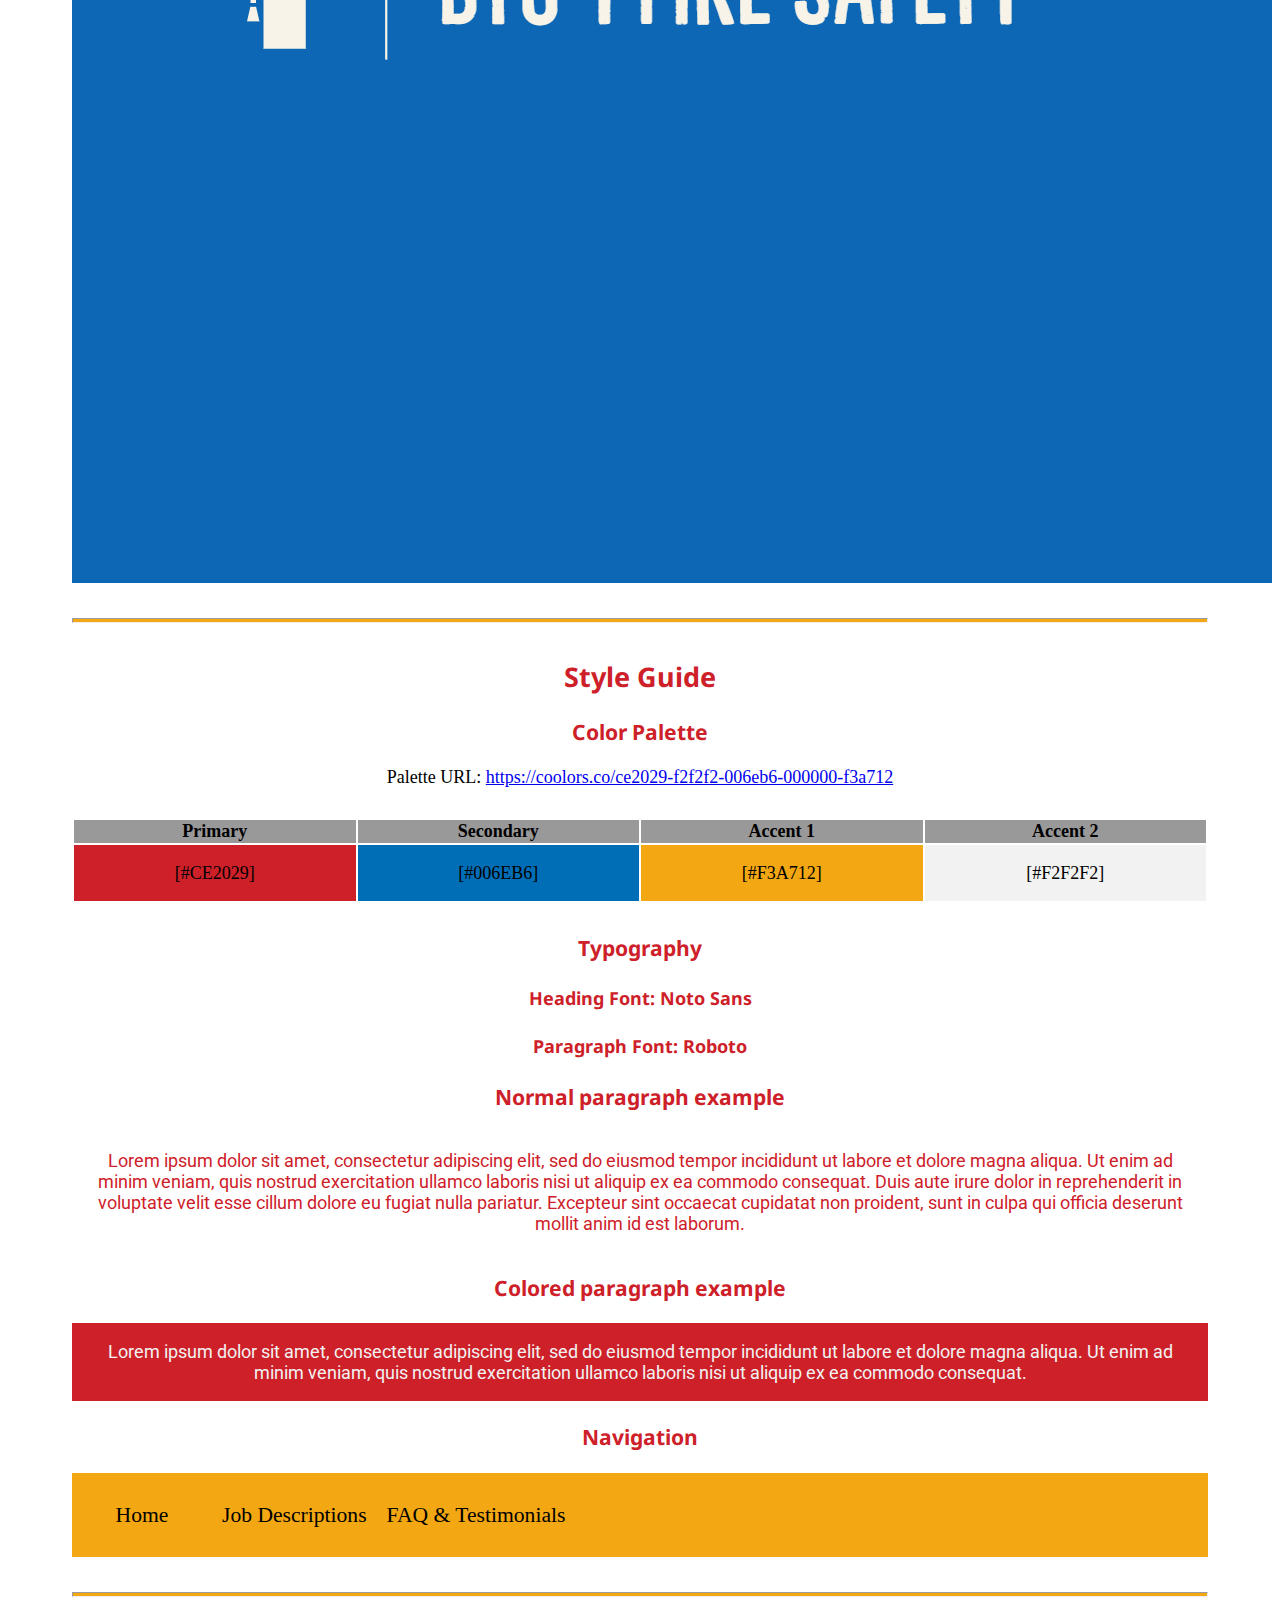
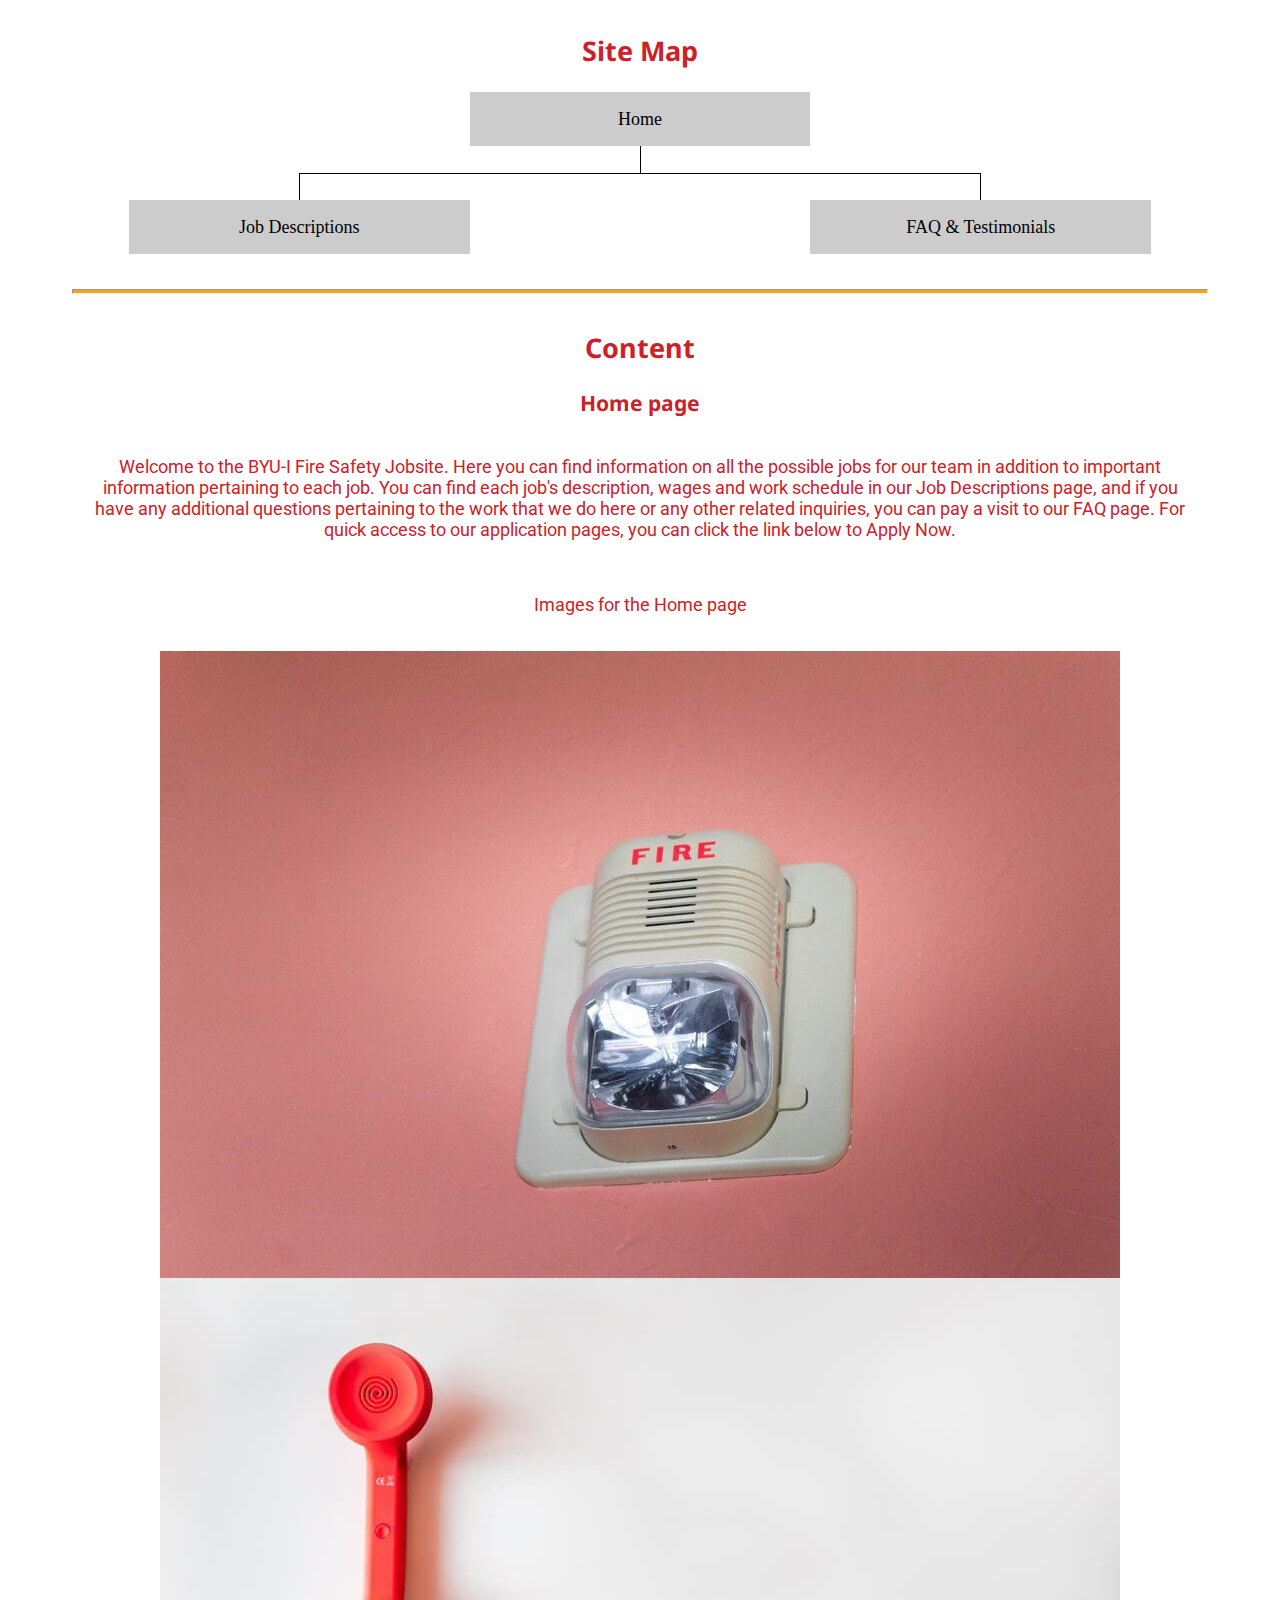
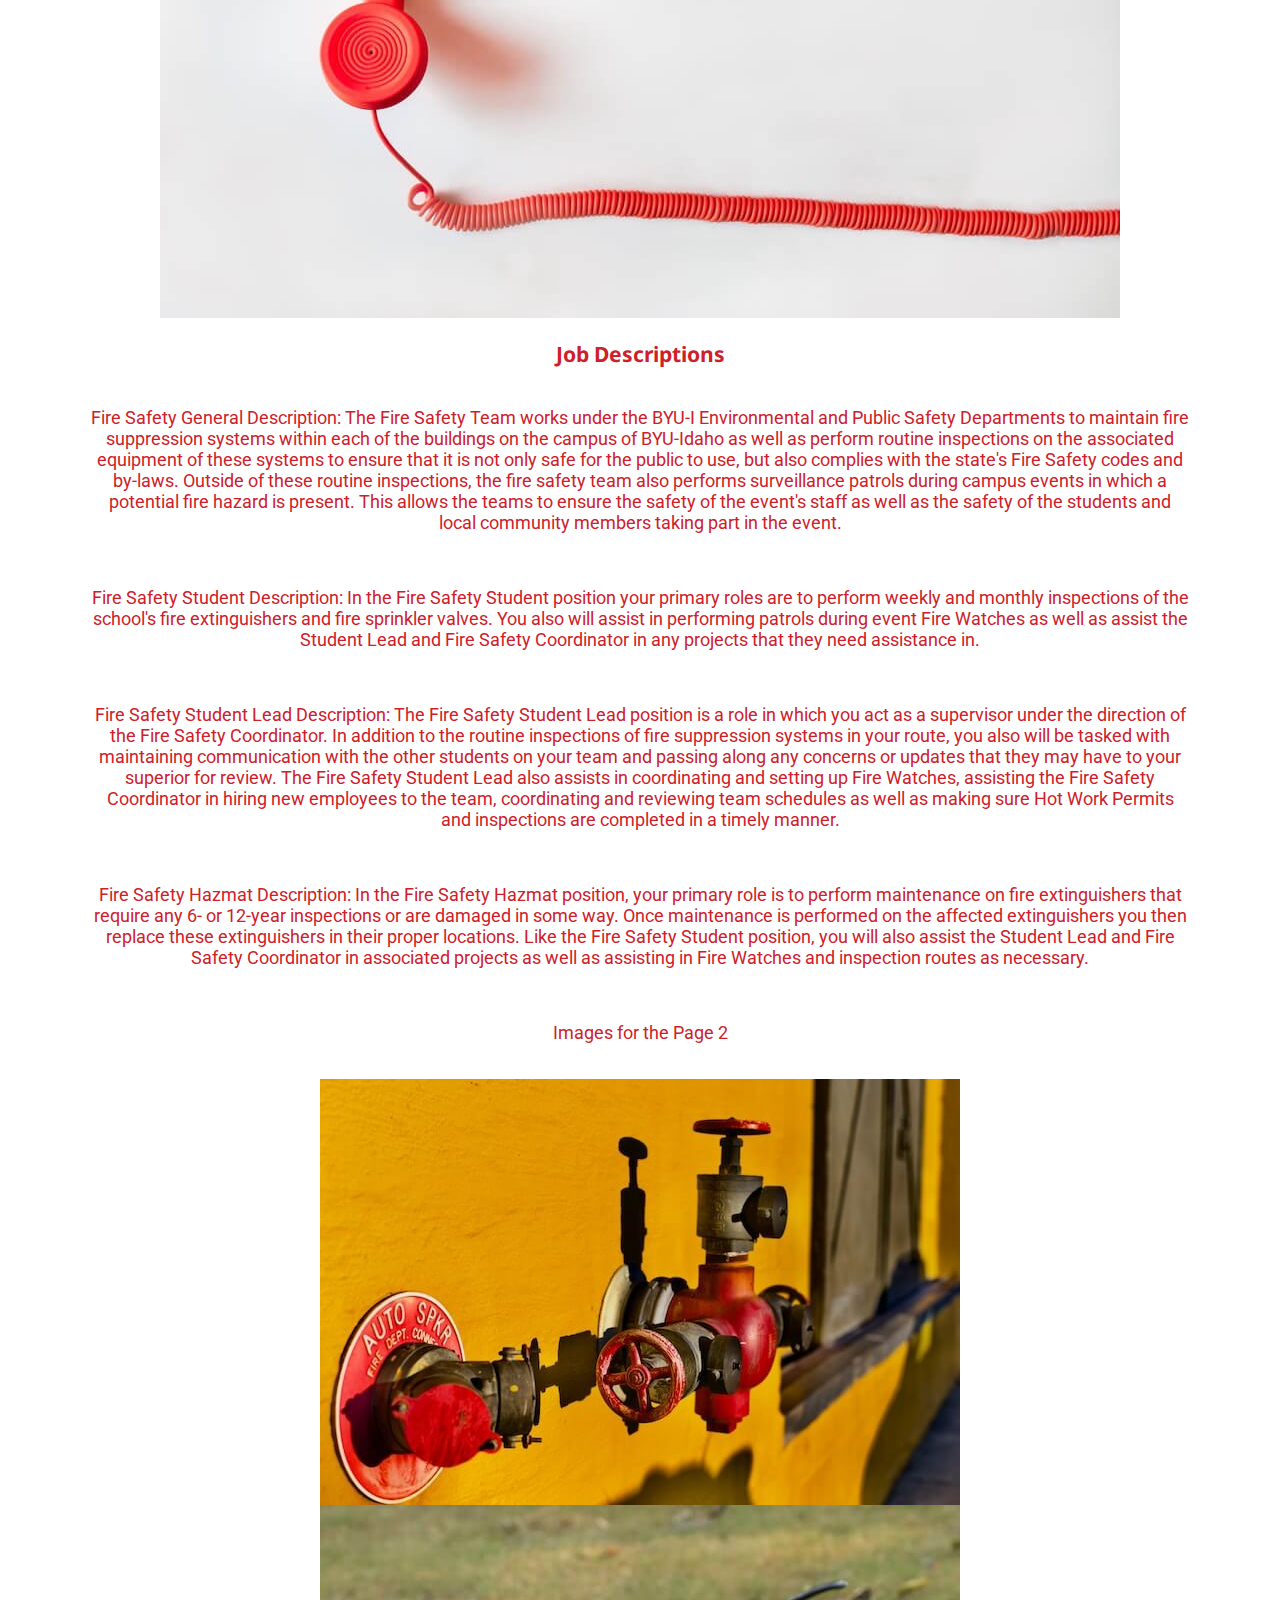
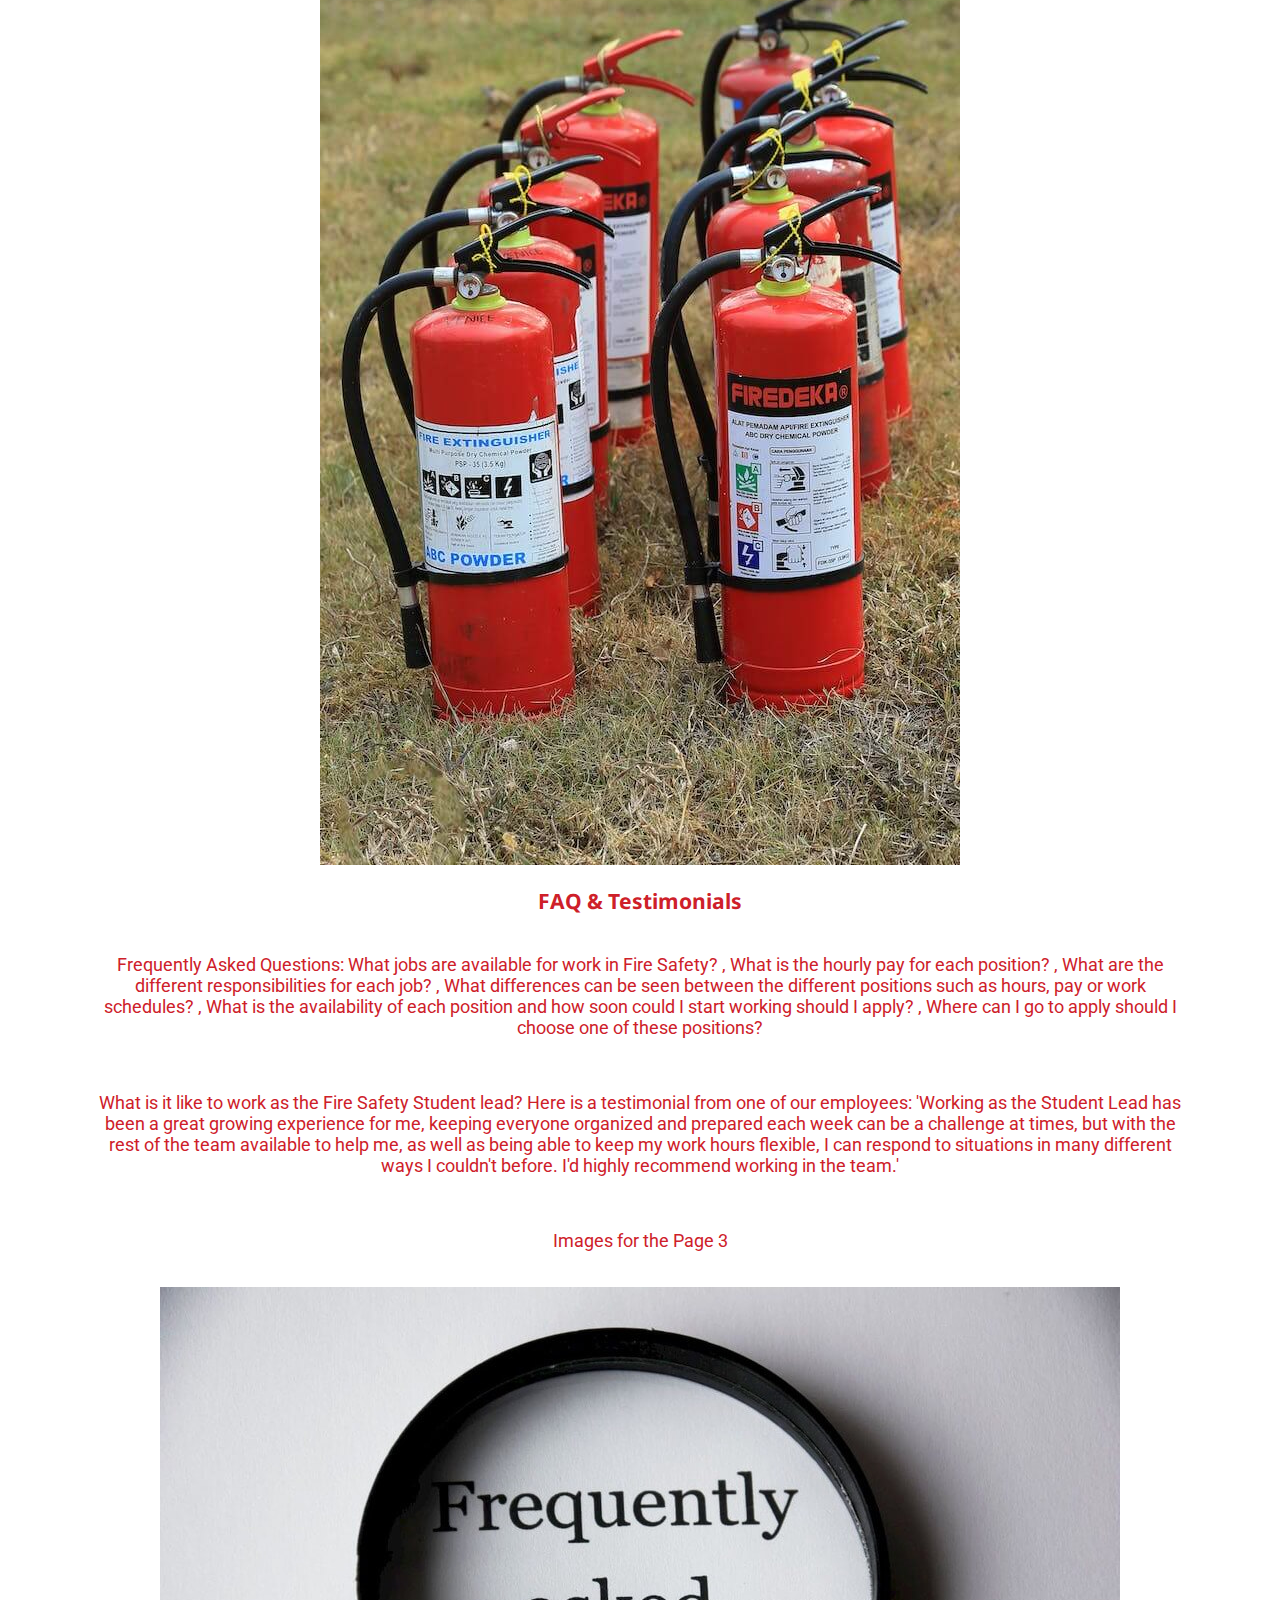
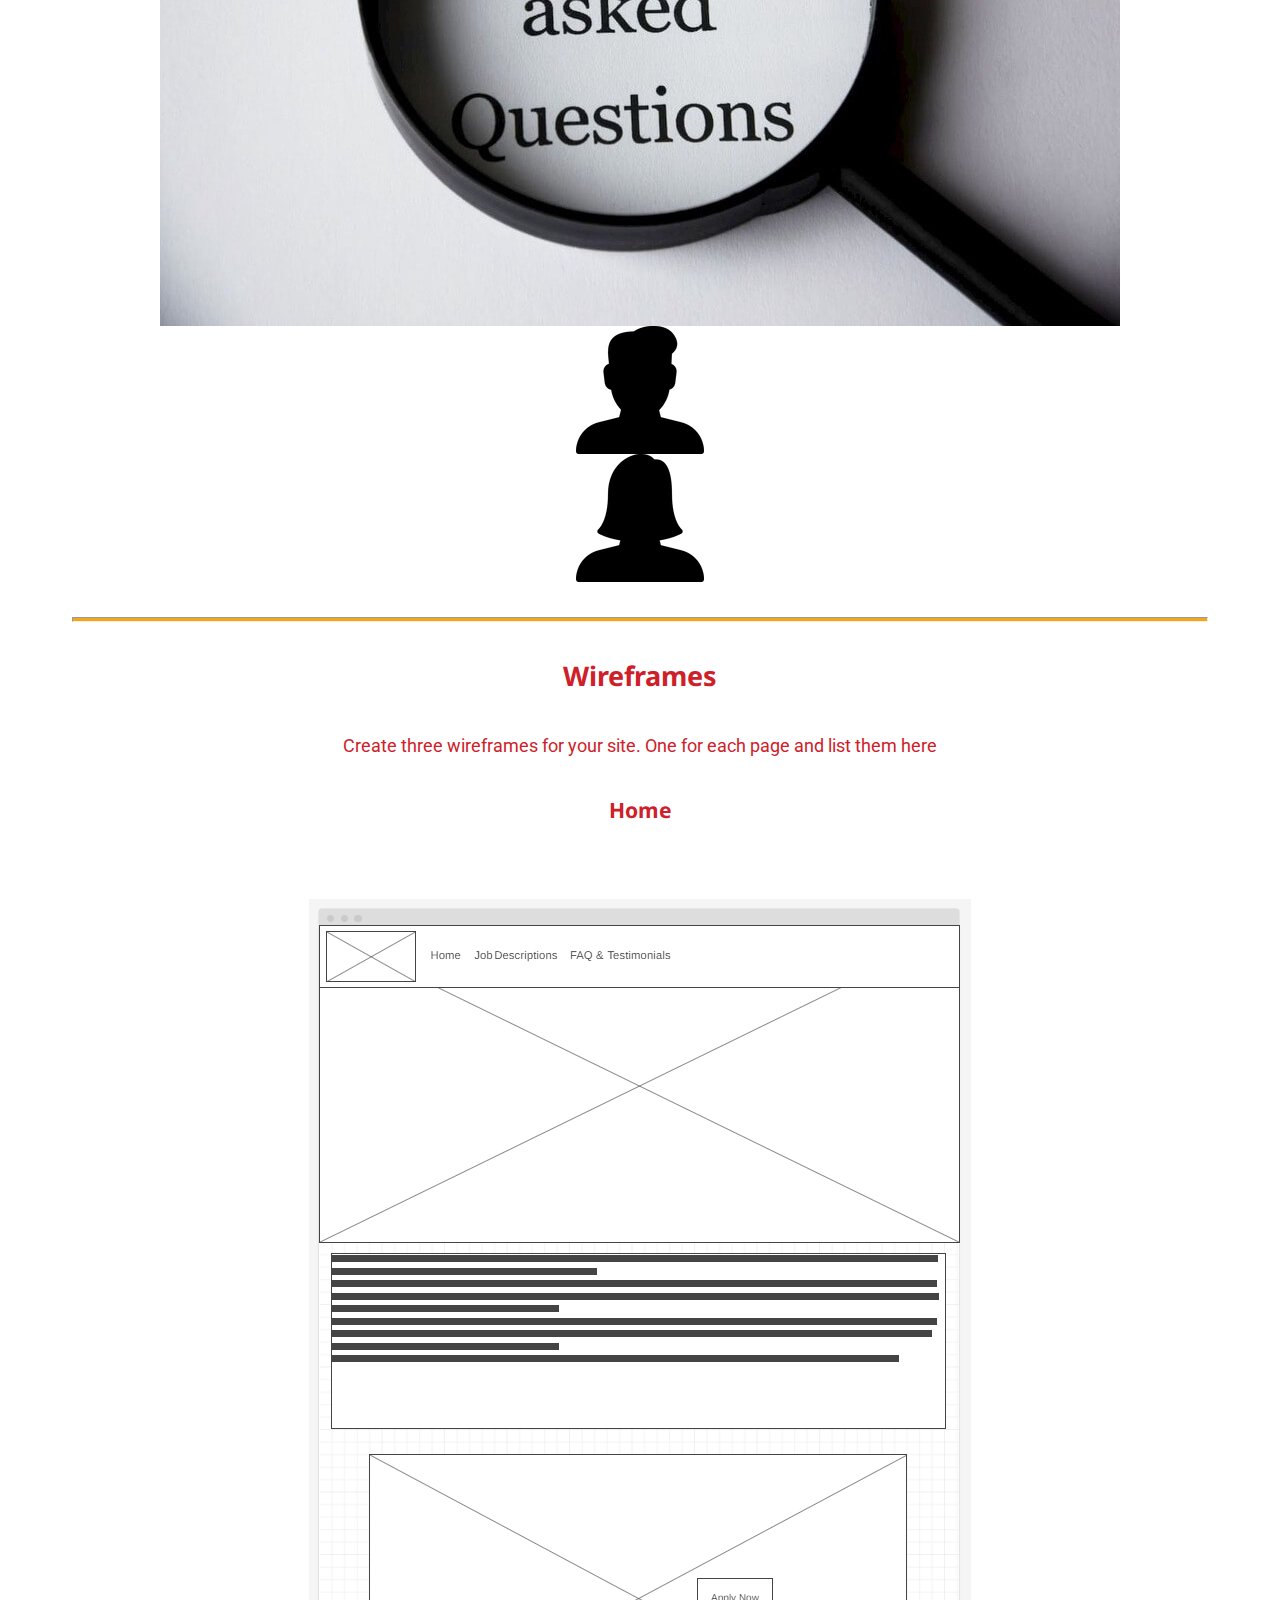
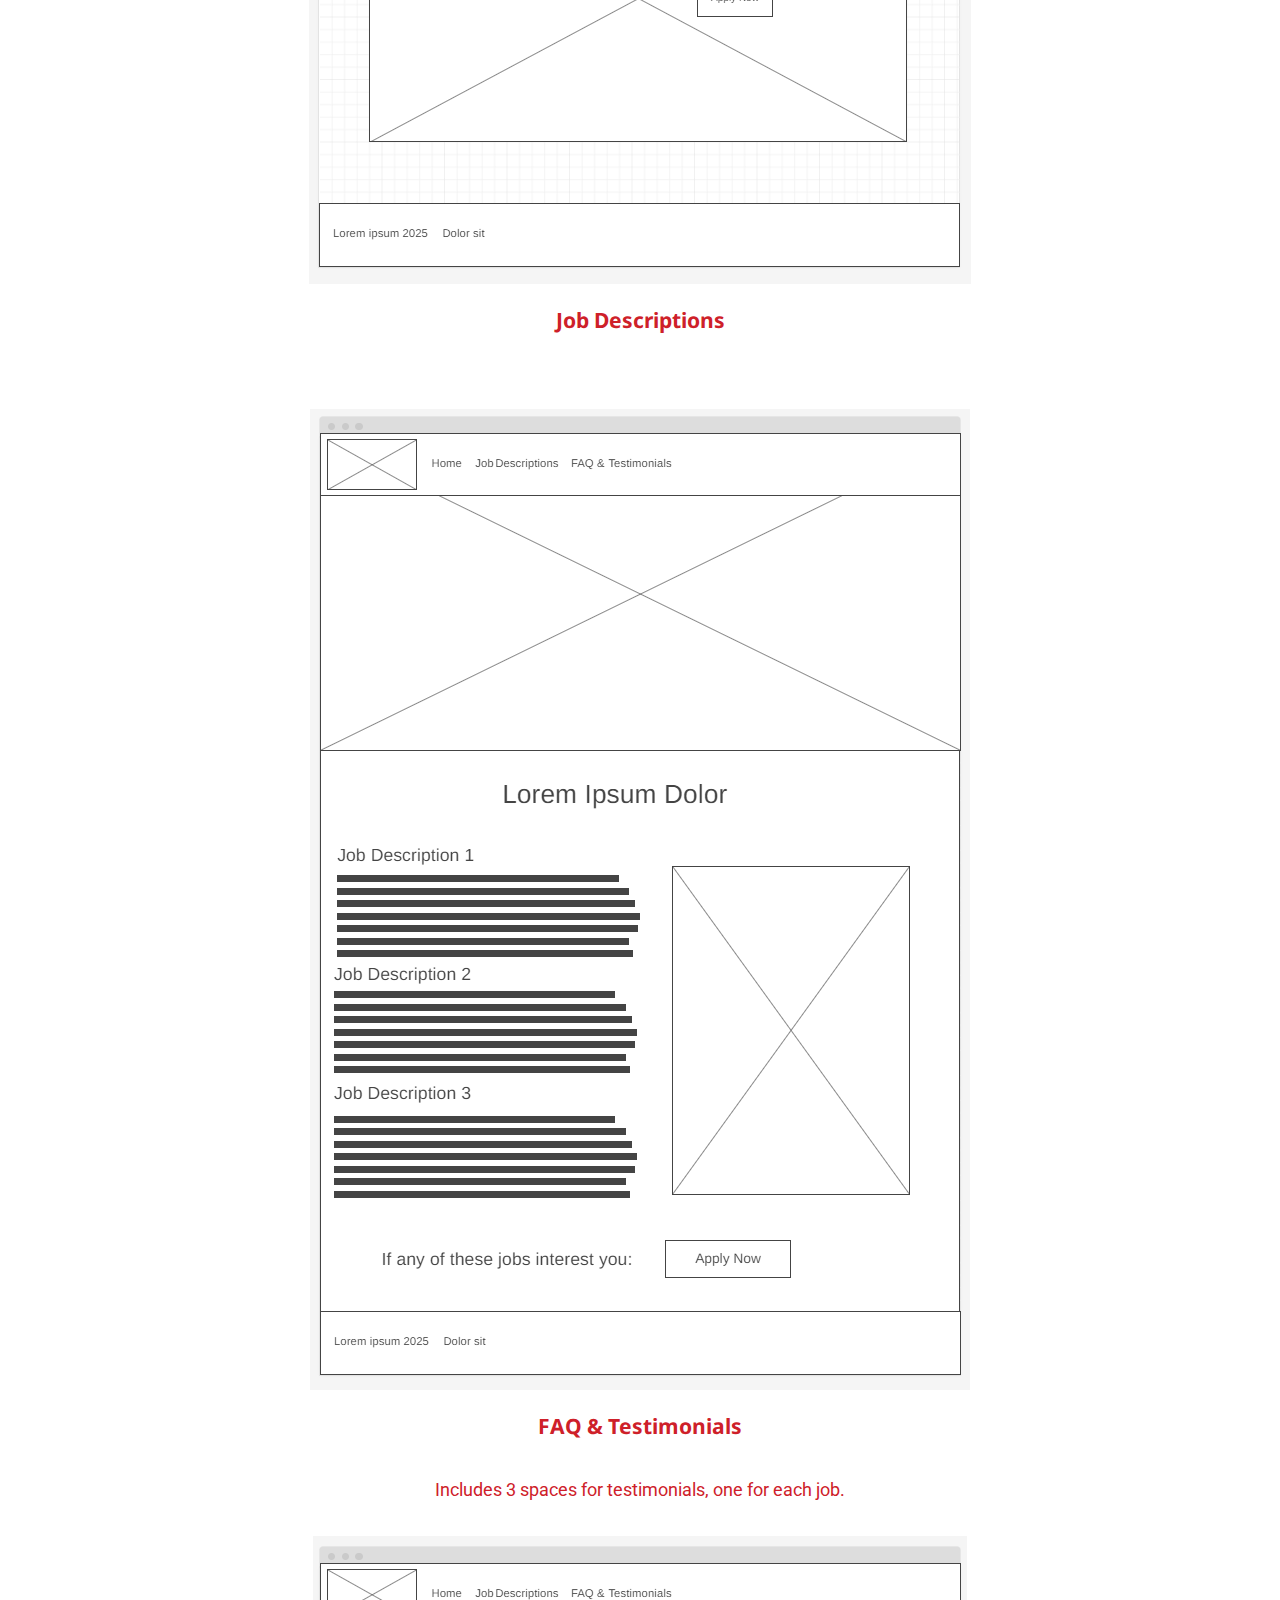
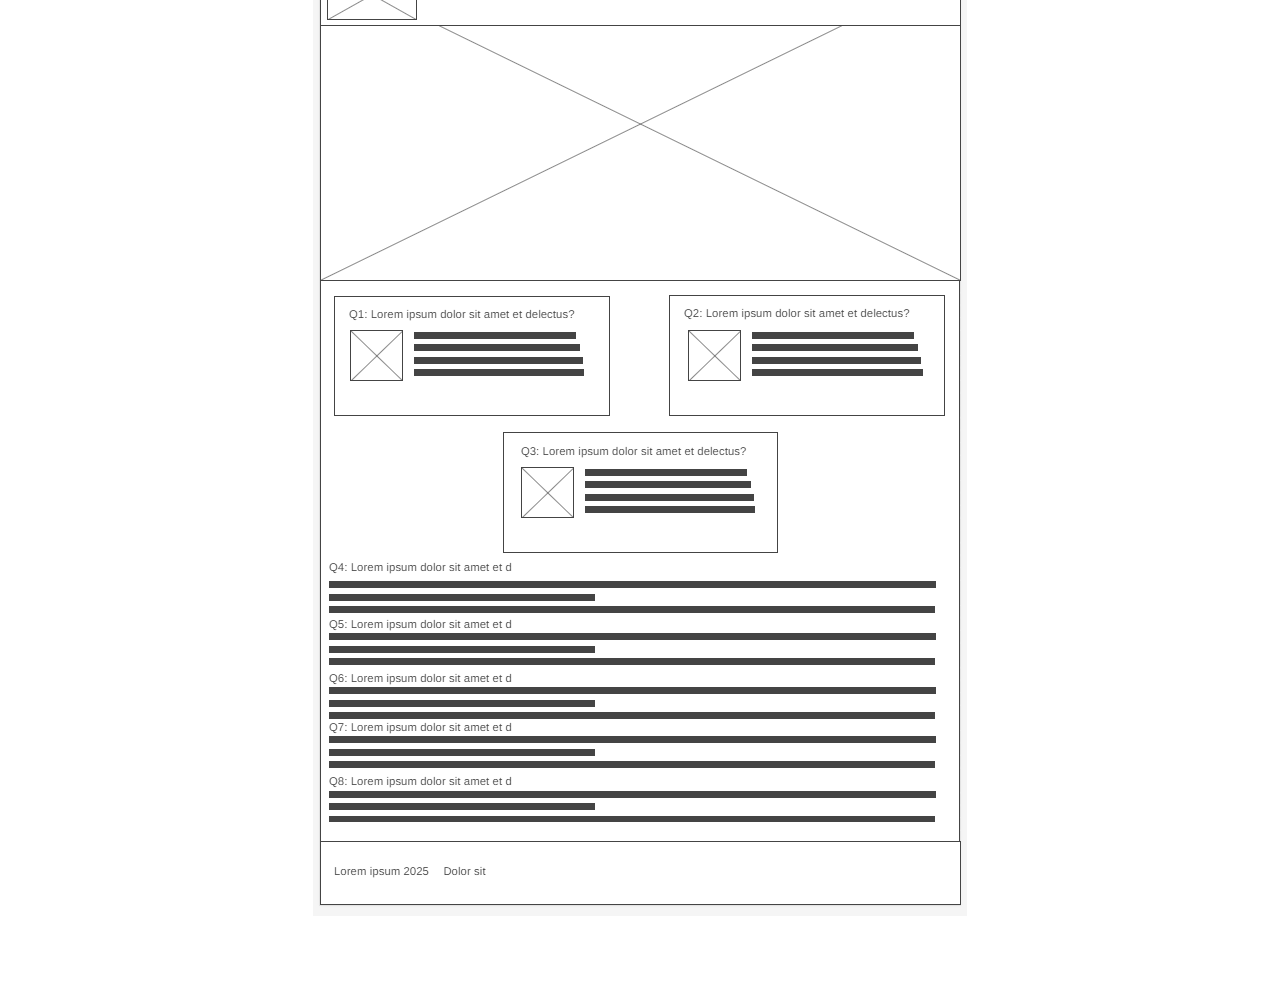
<file: fs-jobs/site-plan.html>
<!DOCTYPE html>
<html lang="en-us">
    
  <head>
    <meta charset="utf-8">
    <title>Site Plan</title>
    <link type="text/css" rel="stylesheet" href="styles/site-plan.css">
  </head>

  <body>
    <header>
      <h1>BYU-I Jobs Site Plan</h1>
      <h2>Zachary Crittenden</h2>
      <h2>WDD 130-A9</h2>
      <!-- In the header above, add the name or your site, your name and class number. For example if you are in section 3 you would put WDD 130.03 -->
    </header>
    <main>

      <!-- ------------------------Steps 2-3------------------------------ -->
      <hr>
      <h2>Overview</h2>
      <h3>Purpose</h3>
      <p>The purpose of this website is to inform would-be jobseekers about the jobs available under the BYU-I Fire Safety Team,
        and the associated information that is available to each position. 
        The site will also provide employee testimonials so that the user will have an idea of what it is like to work for us and provide links to applications.
      </p>  <!-- change this -->


      <h3>Audience</h3>
      <p>The intended audience for this website is jobseeking individuals (more specifically students currently enrolled or in the process of enrolling at BYU-I) that are looking for a place to work and wish to find a job at BYU-I for their convenience that also pays well.
        Our audience is intended to access this website on whatever device is available to them with the website capable of being viewed on either PC or Mobile Devices.
      </p>  <!-- change this -->

      <hr>
      <h2>Branding</h2>
      <h3>Website Logo</h3>
      <!-- Replace this with some sort of logo for your site.  A logo can be as simple as the name of your site in a nice font :) -->
      <img src="images/BYU-I Fire Safety-logos.jpeg" alt="Logo image">
      <hr>
      <h2>
        Style Guide
      </h2>

      <!-- ------------------------Steps 4-8------------------------------ -->

      <h3>
        Color Palette
      </h3>
      <!--  The colors you choose for a website are one of the most important decisions you will make. Follow the instructions on the activity in iLearn then return and replace the color codes below with the hex color codes (the 6 digit numbers that show at the bottom of each color) for the colors you have chosen below.  You should have at least 2 colors but do not have to fill in all 4 if you do not need them.  -->

      <!-- Copy and paste the URL to your finished palette below Make sure to paste it into both spots -->
      Palette URL: <a href="https://coolors.co/ce2029-f2f2f2-006eb6-000000-f3a712" target="_blank">https://coolors.co/ce2029-f2f2f2-006eb6-000000-f3a712</a>


      <table class="colors">
        <tr><th>Primary</th><th>Secondary</th><th>Accent 1</th><th>Accent 2</th></tr>
        <!-- Replace the numbers in the boxes below with your hex color codes. Then switch to the site-plan.css file and change your colors there as well. -->
        <tr><td class="primary">[#CE2029]</td><td class="secondary">[#006EB6]</td><td class="accent1">[#F3A712]</td><td class="accent2">[#F2F2F2]</td></tr>
      </table>

      <!-- ------------------------Step 9------------------------------ -->

      <h3>
        Typography
      </h3>
      <!-- Choose a font for your paragraphs (body copy) and headlines. What font(s) have you chosen? Why did you choose what you did?  Make sure to review the list of web safe fonts at W3Schools.org as a starting point.  Think also about which of your colors above you might use for background and font colors. -->

      <h4>
        Heading Font: Noto Sans  <!-- change this -->
      </h4>
      <h4>
        Paragraph Font: Roboto  <!-- change this -->
      </h4>
      <h3>
        Normal paragraph example
      </h3>
      <p>
        Lorem ipsum dolor sit amet, consectetur adipiscing elit, sed do eiusmod tempor incididunt ut labore et dolore magna aliqua. Ut enim ad minim veniam, quis nostrud exercitation ullamco laboris nisi ut aliquip ex ea commodo consequat. Duis aute irure dolor in reprehenderit in voluptate velit esse cillum dolore eu fugiat nulla pariatur. Excepteur sint occaecat cupidatat non proident, sunt in culpa qui officia deserunt mollit anim id est laborum.
      </p>
      <h3>
        Colored paragraph example
      </h3>
      <p class="colored">
        Lorem ipsum dolor sit amet, consectetur adipiscing elit, sed do eiusmod tempor incididunt ut labore et dolore magna aliqua. Ut enim ad minim veniam, quis nostrud exercitation ullamco laboris nisi ut aliquip ex ea commodo consequat. 
      </p>

      <!-- ------------------------Step 10------------------------------ -->

      <h3>
        Navigation
      </h3>
      <!-- Think about how you want your navigation bar to look. In the site-plan.css file change the colors to your colors to get the look you desire. --> 
      <nav>
        <a href="#">Home</a>
        <a href="#">Job Descriptions</a>
        <a href="#">FAQ & Testimonials</a>
      </nav>
      <hr>
      <h2>
        Site Map
      </h2>
      <div class="sitemap">
        <div class="sm-home">
          Home
        </div>
        <div class="sm-page2">
          Job Descriptions <!-- change this -->
        </div>
        <div class="sm-page3">
          FAQ & Testimonials  <!-- change this -->
        </div>

        <div class="top">
          &nbsp;
        </div>
        <div class="left">
          &nbsp;
        </div>
        <div class="right">
          &nbsp;
        </div>

      </div>

      <!-- --------Content Section -------------- -->
      <hr>
      <h2>
        Content
      </h2>
      <h3>Home page</h3>
      <p>
        Welcome to the BYU-I Fire Safety Jobsite. Here you can find information on all the possible jobs for our team in addition to important information pertaining to each job. You can find each job's description, wages and work schedule in our Job Descriptions page, and if you have any additional questions pertaining to the work that we do here or any other related inquiries, you can pay a visit to our FAQ page. For quick access to our application pages, you can click the link below to Apply Now.
      </p>
      <p>Images for the Home page</p>
        <img src="images/rsz_brian-wangenheim-nuyjfmakvjk-unsplash.jpg" alt="Picture of a fire alarm">
        <img src="images/pexels-negative-space-33999.jpg" alt="Picture of a red telephone receiver">

      </ul>
      <h3>Job Descriptions</h3>
      <p>
        Fire Safety General Description: The Fire Safety Team works under the BYU-I Environmental and Public Safety Departments to maintain fire suppression systems within each of the buildings on the campus of BYU-Idaho as well as perform routine inspections on the associated equipment of these systems to ensure that it is not only safe for the public to use, but also complies with the state's Fire Safety codes and by-laws. Outside of these routine inspections, the fire safety team also performs surveillance patrols during campus events in which a potential fire hazard is present. This allows the teams to ensure the safety of the event's staff as well as the safety of the students and local community members taking part in the event.
      </p>
      <p>
        Fire Safety Student Description: In the Fire Safety Student position your primary roles are to perform weekly and monthly inspections of the school's fire extinguishers and fire sprinkler valves. You also will assist in performing patrols during event Fire Watches as well as assist the Student Lead and Fire Safety Coordinator in any projects that they need assistance in.
      </p>
      <p>
        Fire Safety Student Lead Description: The Fire Safety Student Lead position is a role in which you act as a supervisor under the direction of the Fire Safety Coordinator. In addition to the routine inspections of fire suppression systems in your route, you also will be tasked with maintaining communication with the other students on your team and passing along any concerns or updates that they may have to your superior for review. The Fire Safety Student Lead also assists in coordinating and setting up Fire Watches, assisting the Fire Safety Coordinator in hiring new employees to the team, coordinating and reviewing team schedules as well as making sure Hot Work Permits and inspections are completed in a timely manner.
      </p>
      <p>
        Fire Safety Hazmat Description: In the Fire Safety Hazmat position, your primary role is to perform maintenance on fire extinguishers that require any 6- or 12-year inspections or are damaged in some way. Once maintenance is performed on the affected extinguishers you then replace these extinguishers in their proper locations. Like the Fire Safety Student position, you will also assist the Student Lead and Fire Safety Coordinator in associated projects as well as assisting in Fire Watches and inspection routes as necessary.
      </p>
      <p>Images for the Page 2</p>
        <img src="images/kevin-butz-U-4b9CMcr7k-unsplash.jpg" alt="Picture of fire sprinkler valves">
        <img src="images/pexels-jeffry-surianto-18329661.jpg" alt="Picture of multiple fire extinguishers">

      </ul>
      <h3>FAQ & Testimonials</h3>
      <p>
        Frequently Asked Questions: What jobs are available for work in Fire Safety? , What is the hourly pay for each position? , What are the different responsibilities for each job? , What differences can be seen between the different positions such as hours, pay or work schedules? , What is the availability of each position and how soon could I start working should I apply? , Where can I go to apply should I choose one of these positions?
      </p>
      <p>
        What is it like to work as the Fire Safety Student lead? Here is a testimonial from one of our employees: 'Working as the Student Lead has been a great growing experience for me, keeping everyone organized and prepared each week can be a challenge at times, but with the rest of the team available to help me, as well as being able to keep my work hours flexible, I can respond to situations in many different ways I couldn't before. I'd highly recommend working in the team.'
      </p>
      <p>Images for the Page 3</p>
        <img src="images/pexels-pixabay-221164.jpg" alt="Picture of magnifying glass with words Frequently Asked Questions">
        <img src="images/rsz_1avatar.png" alt="icon image of a man">
        <img src="images/rsz_woman.png" alt="icon image of a woman">

      </ul>
      <hr>
      <h2>
        Wireframes
      </h2>
      <p>
        Create three wireframes for your site. One for each page and list them here</p>

      <h3>Home</h3>
      <p>         
        
      </p>
      <img src="images/fs-jobs-homepage-wireframe.png" alt="home page wireframe">

      <h3>Job Descriptions</h3>
      <p>         
        
      </p>
      <img src="images/fs-jobs-page2-wireframe.png" alt="page 2 wireframe">

      <h3>FAQ & Testimonials</h3>
      <p>         
        Includes 3 spaces for testimonials, one for each job. 
      </p>
      <img src="images/fs-jobs-FAQ-wireframe.png" alt="page 3 wireframe">
    </main>
  </body>

</html>
</file>
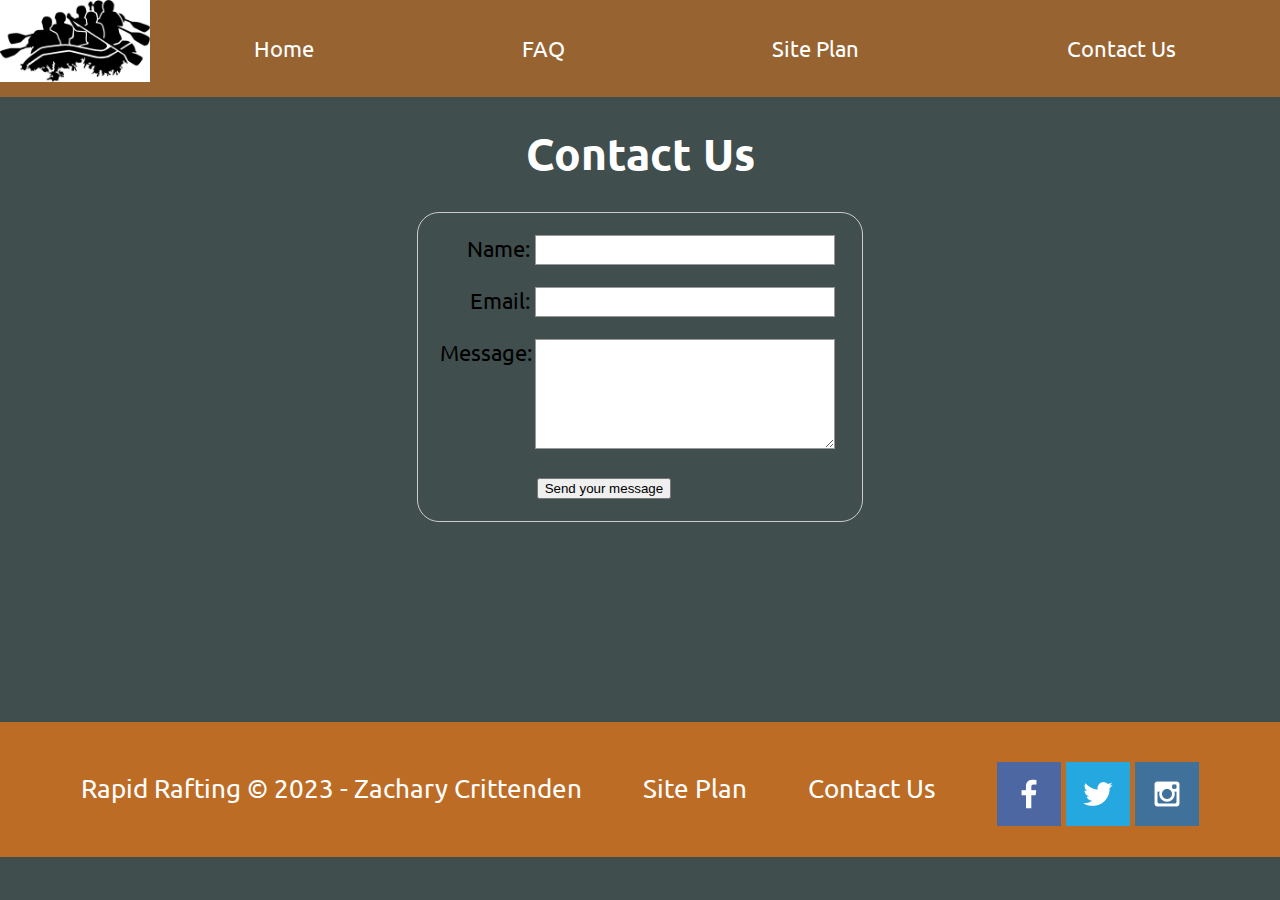
<file: wwr/contactus.html>
<!DOCTYPE html>
<html lang="en">
<head>
    <meta charset="UTF-8">
    <meta name="viewport" content="width=device-width, initial-scale=1.0">
    <link rel="stylesheet" href="styles/style.css">
    <title>Contact Us</title>
</head>
<body>
    <div id="content">
        <header>
            <a href="index.html" id="logo_link">
                <img class="logo" src="images/rapidraftinglogo.jpg" alt="Rapid Rafting Logo">
            </a>
            <nav>
                <a href="index.html">Home</a>
                <a href="faq.html">FAQ</a>
                <a href="site-plan-rafting.html">Site Plan</a>
                <a href="contactus.html">Contact Us</a>
            </nav>
        </header>
        <div id="hero">
            <section id="hero-msg">
                <h1 class="contact_title">
                    Contact Us
                </h1>
            </section>
        </div>
        <main class="contact-grid">
            <div id="feedback"></div>
            <form action="/my-handling-form-page" method="post">
                <ul>
                  <li>
                    <label for="name">Name:</label>
                    <input type="text" id="name" name="user_name" />
                  </li>
                  <li>
                    <label for="mail">Email:</label>
                    <input type="email" id="mail" name="user_email" />
                  </li>
                  <li>
                    <label for="msg">Message:</label>
                    <textarea id="msg" name="user_message"></textarea>
                  </li>
                  <li class="button">
                    <button type="submit">Send your message</button>
                  </li>
                </ul>
              </form>
        </main>
        <footer>
            <p>Rapid Rafting &copy; 2023 - Zachary Crittenden</p>
            <p><a href="site-plan-rafting.html">Site Plan</a></p>
        <p><a href="contactus.html">Contact Us</a></p>
        <div class="social">
            <a href="https://facebook.com" target="_blank">
                <img src="images/facebook.png" alt="fb icon">
            </a>
            <a href="https://twitter.com" target="_blank">
                <img src="images/twitter.png" alt="twitter icon">
            </a>
            <a href="https://instagram.com" target="_blank">
                <img src="images/instagram.png" alt="instagram icon">
            </a>
        </div>    
        </footer>
    </div>
    <script>
        // get the feedback div element so we can do something with it.
        const feedbackElement = document.getElementById('feedback');
        // get the form so we can read what was entered in it.
        const formElement = document.forms[0];
        // add a 'listener' to wait for a submission of our form. When that happens run the code below.
        formElement.addEventListener('submit', function(e) {
            // stop the form from doing the default action.
            e.preventDefault();
            // set the contents of our feedback element to a message letting the user know the form was submitted successfully. Notice that we pull the name that was entered in the form to personalize the message!
            feedbackElement.innerHTML = 'Hello '+ formElement.user_name.value +'! Thank you for your message. We will get back with you as soon as possible!';
            // make the feedback element visible.
            feedbackElement.style.display = "block";
            // add a class to move everything down so our message doesn't cover it.
            document.body.classList.toggle('moveDown');
        });
    </script>
</body>
</html>
</file>
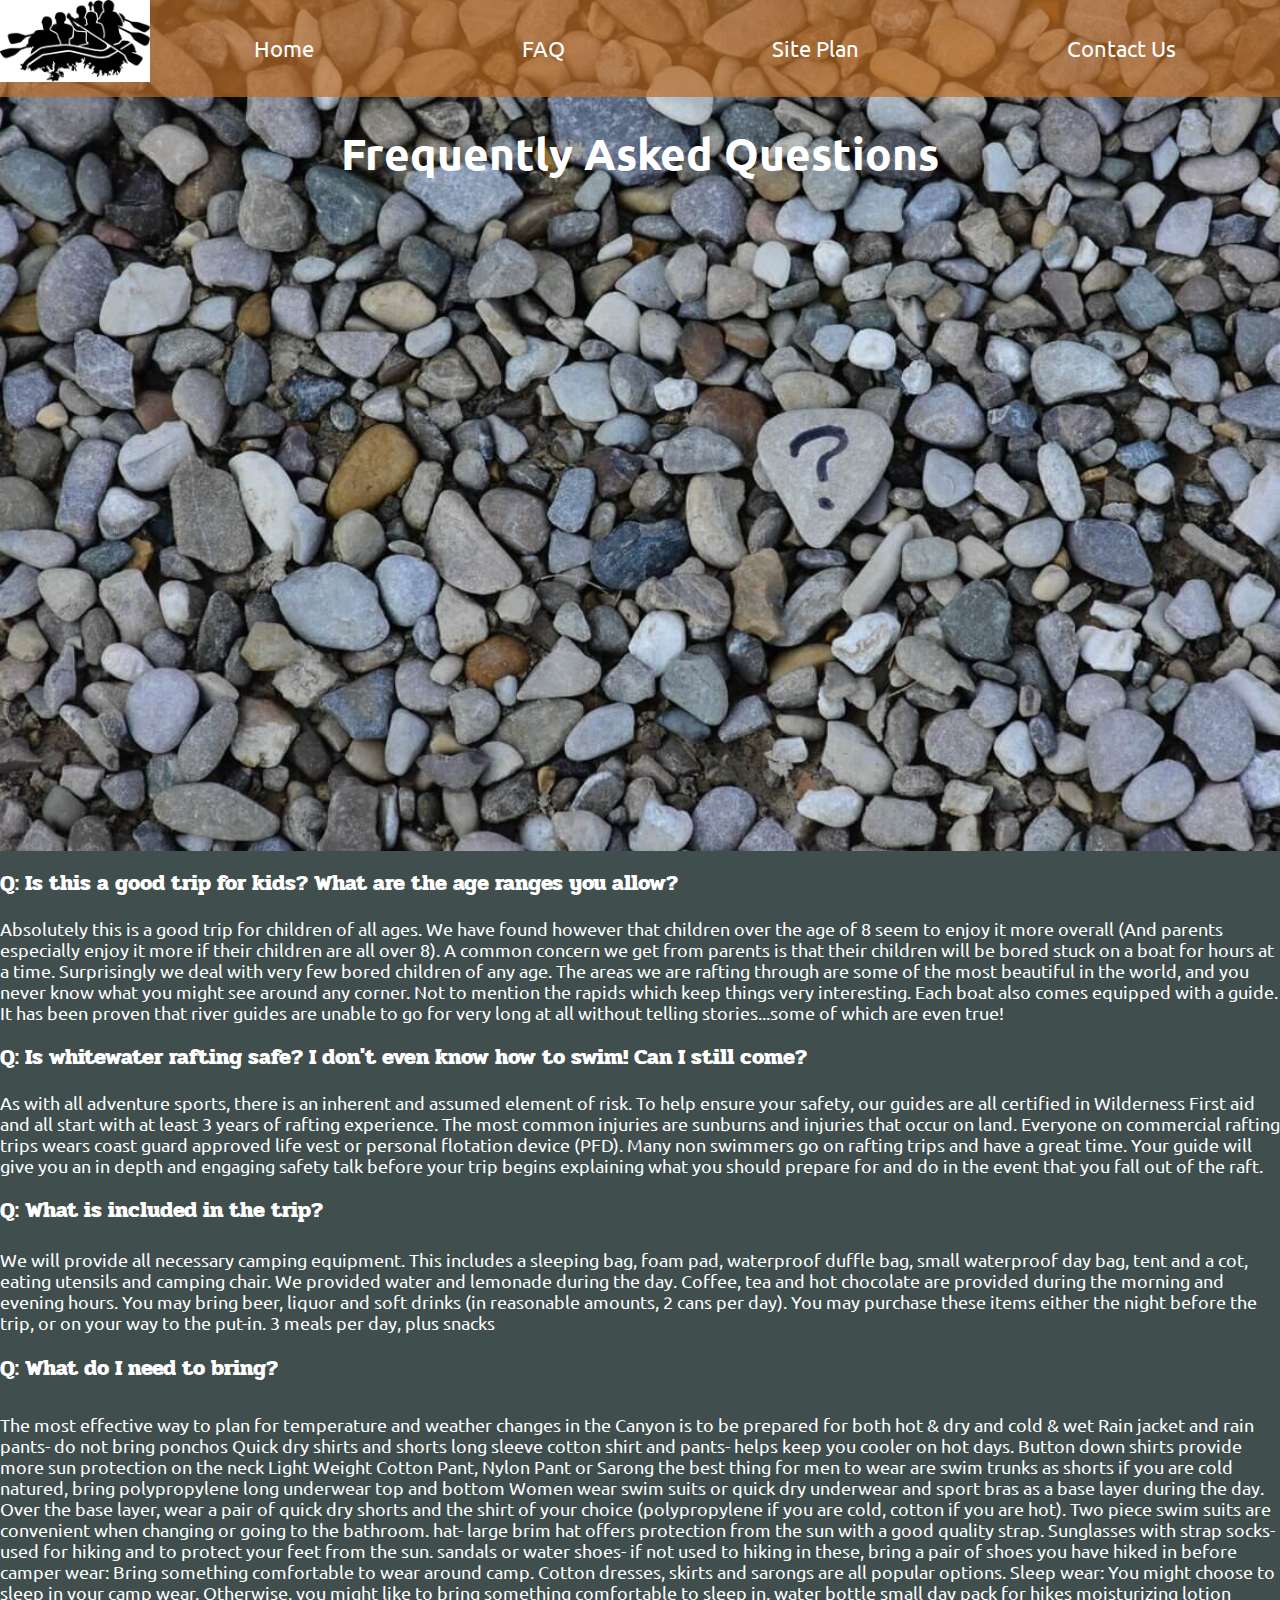
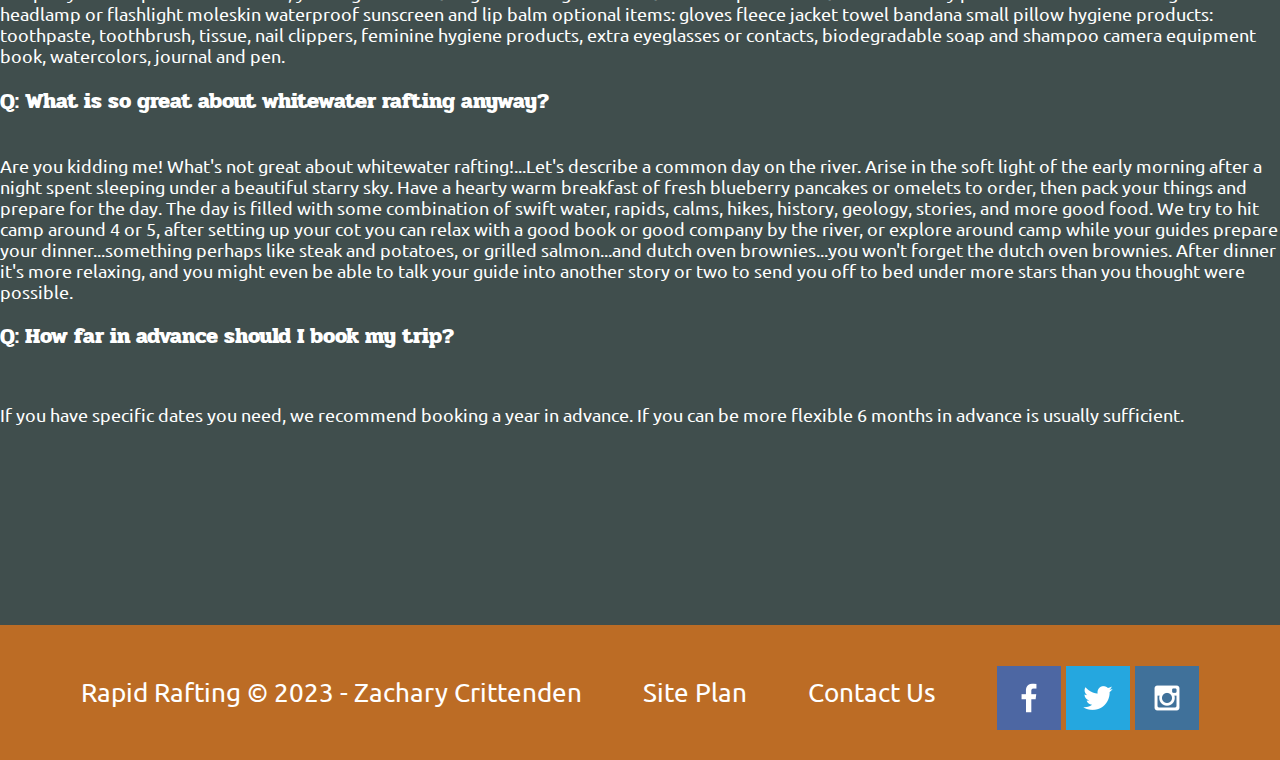
<file: wwr/faq.html>
<!DOCTYPE html>
<html lang="en">
<head>
    <meta charset="UTF-8">
    <meta name="viewport" content="width=device-width, initial-scale=1.0">
    <link rel="stylesheet" href="styles/style.css">
    <title>FAQ</title>
</head>
<body>
    <div id="content">
        <header>
            <a href="index.html" id="logo_link">
                <img class="logo" src="images/rapidraftinglogo.jpg" alt="Rapid Rafting Logo">
            </a>
            <nav>
                <a href="index.html">Home</a>
                <a href="faq.html">FAQ</a>
                <a href="site-plan-rafting.html">Site Plan</a>
                <a href="contactus.html">Contact Us</a>
            </nav>
        </header>
        <div id="hero">
            <div id="hero-box">
                <img id="hero-img" src="images/rsz_ana-municio-pbznth58glq-unsplash(1).jpg" alt="Rocks with one question mark on one of them">
            </div>
            <section id="hero-msg">
                <h1 class="faq_title">
                    Frequently Asked Questions
                </h1>
            </section>
        </div>
        <main>
            <section class="question-block">
                <h1>Q: Is this a good trip for kids? What are the age ranges you allow?</h1>
                <p>Absolutely this is a good trip for children of all ages. We have found however that children over the age of 8 seem to enjoy it more overall (And parents especially enjoy it more if their children are all over 8). A common concern we get from parents is that their children will be bored stuck on a boat for hours at a time. Surprisingly we deal with very few bored children of any age. The areas we are rafting through are some of the most beautiful in the world, and you never know what you might see around any corner. Not to mention the rapids which keep things very interesting. Each boat also comes equipped with a guide. It has been proven that river guides are unable to go for very long at all without telling stories...some of which are even true!</p>
                <h2>Q: Is whitewater rafting safe? I don't even know how to swim! Can I still come?</h2>
                <p>As with all adventure sports, there is an inherent and assumed element of risk. To help ensure your safety, our guides are all certified in Wilderness First aid and all start with at least 3 years of rafting experience. The most common injuries are sunburns and injuries that occur on land.
                    Everyone on commercial rafting trips wears coast guard approved life vest or personal flotation device (PFD). Many non swimmers go on rafting trips and have a great time. Your guide will give you an in depth and engaging safety talk before your trip begins explaining what you should prepare for and do in the event that you fall out of the raft.</p>
                <h3>Q: What is included in the trip?</h3>
                <p>We will provide all necessary camping equipment. This includes a sleeping bag, foam pad, waterproof duffle bag, small waterproof day bag, tent and a cot, eating utensils and camping chair.
                    We provided water and lemonade during the day. Coffee, tea and hot chocolate are provided during the morning and evening hours. You may bring beer, liquor and soft drinks (in reasonable amounts, 2 cans per day). You may purchase these items either the night before the trip, or on your way to the put-in. 3 meals per day, plus snacks</p>
                <h4>Q: What do I need to bring?</h4>
                <p>The most effective way to plan for temperature and weather changes in the Canyon is to be prepared for both hot & dry and cold & wet Rain jacket and rain pants- do not bring ponchos Quick dry shirts and shorts long sleeve cotton shirt and pants- helps keep you cooler on hot days. Button down shirts provide more sun protection on the neck Light Weight Cotton Pant, Nylon Pant or Sarong the best thing for men to wear are swim trunks as shorts if you are cold natured, bring polypropylene long underwear top and bottom Women wear swim suits or quick dry underwear and sport bras as a base layer during the day. Over the base layer, wear a pair of quick dry shorts and the shirt of your choice (polypropylene if you are cold, cotton if you are hot). Two piece swim suits are convenient when changing or going to the bathroom. hat- large brim hat offers protection from the sun with a good quality strap. Sunglasses with strap socks- used for hiking and to protect your feet from the sun. sandals or water shoes- if not used to hiking in these, bring a pair of shoes you have hiked in before camper wear: Bring something comfortable to wear around camp. Cotton dresses, skirts and sarongs are all popular options. Sleep wear: You might choose to sleep in your camp wear. Otherwise, you might like to bring something comfortable to sleep in. water bottle small day pack for hikes moisturizing lotion headlamp or flashlight moleskin waterproof sunscreen and lip balm optional items: gloves fleece jacket towel bandana small pillow hygiene products: toothpaste, toothbrush, tissue, nail clippers, feminine hygiene products, extra eyeglasses or contacts, biodegradable soap and shampoo camera equipment book, watercolors, journal and pen.</p>
                <h5>Q: What is so great about whitewater rafting anyway?</h5>
                <p>Are you kidding me! What's not great about whitewater rafting!...Let's describe a common day on the river.
                    Arise in the soft light of the early morning after a night spent sleeping under a beautiful starry sky. Have a hearty warm breakfast of fresh blueberry pancakes or omelets to order, then pack your things and prepare for the day. The day is filled with some combination of swift water, rapids, calms, hikes, history, geology, stories, and more good food. We try to hit camp around 4 or 5, after setting up your cot you can relax with a good book or good company by the river, or explore around camp while your guides prepare your dinner...something perhaps like steak and potatoes, or grilled salmon...and dutch oven brownies...you won't forget the dutch oven brownies. After dinner it's more relaxing, and you might even be able to talk your guide into another story or two to send you off to bed under more stars than you thought were possible.</p>
                <h6>Q: How far in advance should I book my trip?</h6>
                <p>If you have specific dates you need, we recommend booking a year in advance. If you can be more flexible 6 months in advance is usually sufficient.</p>
            </section>
        </main>
        <footer>
            <p>Rapid Rafting &copy; 2023 - Zachary Crittenden</p>
            <p><a href="site-plan-rafting.html">Site Plan</a></p>
        <p><a href="contactus.html">Contact Us</a></p>
        <div class="social">
            <a href="https://facebook.com" target="_blank">
                <img src="images/facebook.png" alt="fb icon">
            </a>
            <a href="https://twitter.com" target="_blank">
                <img src="images/twitter.png" alt="twitter icon">
            </a>
            <a href="https://instagram.com" target="_blank">
                <img src="images/instagram.png" alt="instagram icon">
            </a>
        </div>    
        </footer>
    </div>
</body>
</html>
</file>
<file: fs-jobs/styles/style.css>
@import url('https://fonts.googleapis.com/css2?family=Noto+Sans:wght@500&family=Roboto&display=swap');
#content{
    max-width: 1600px;
    margin: 0 auto;
    font-size: 22px;
}

nav a{
    text-align: center;
    color: #f2f2f2;
    text-decoration: none;
    padding: 35px;
}


.button {
    border-radius: 5px;
    background-color: #CE2029 ;
    border: none;
    color: #F2F2F2;
    text-align: center;
    font-size: 18px;
    padding: 15px 30px;
    transition: all 0.5s;
    cursor: pointer;
    margin-top: 5px;
  }
  
  .button span {
    cursor: pointer;
    display: inline-block;
    position: relative;
    transition: 0.5s;
  }
  
  .button span:after {
    content: '\00bb';
    position: absolute;
    opacity: 0;
    top: 0;
    right: -20px;
    transition: 0.5s;
  }
  
  .button:hover span {
    padding-right: 15px;
  }
  
  .button:hover span:after {
    opacity: 1;
    right: 0;
  }

main section{
    text-align: center;
}

main section img{
    box-sizing: border-box;
}


body{
    background-color: #006EB6;
    font-family: Roboto, Helvetica, sans-serif;
    margin: 0;
    padding: 0;
}

header{
    background-color:#F3A712;
    display: grid;
    grid-template-columns: 150px auto;
}

h2{
    margin: 0;
}

nav{
    display: flex;
    justify-content: space-around;
}

nav a:hover{
color: #f2f2f2;
background-color: #006EB6;
}


.msg{
    background-color: #006EB6 ;
    line-height: 1.5em;
    padding: 35px;
    grid-column: 1/11;
}

.msg h2{
    color: #f2f2f2;
    font-family: Roboto, Helvetica, sans-serif;
    margin: 50px;
}

.msg p{
    color: #f2f2f2;
    font-size: 0.8em;
    padding-bottom: 15px;
}

footer{
    background-color: #f3a712;
    color: #f2f2f2;
    padding: 25px 50px;
    margin-top: 200px;
    display: flex;
    justify-content: space-around;
    align-items: center;
}

footer p{
    font-size: 1.2em;
}

footer a{
    color: #f2f2f2;
    text-decoration: none;
}

footer a:hover{
    color: #f2f2f2;
}

footer p a:hover{
    text-decoration: underline;
}

footer .social img{
    padding-top: 15px;
}

.home-title{
    color: #f2f2f2;
    font-family: 'Noto Sans', 'Arial', sans-serif;
    font-size: 2em;
    margin-top: 10px;
}

.home-grid{
    display: grid;
    grid-template-columns: 1fr 1fr 1fr 1fr 1fr 1fr 1fr 1fr 1fr 1fr;
}

h1, h2, h4, p{
    color: #f2f2f2;
    
}

.logo{
    width: 100%;
}

#logo-link{
    padding-top: 5px;
    justify-self: center;
    align-self: center;
}

.icon{
    width: 80px;
    padding-top: 10px;
}

#hero{
    display: grid;
    grid-template-columns: 1fr 3fr 1fr;
    margin-top: -100px;
}

#hero-box{
    grid-column: 1/4;
    grid-row: 1/3;
    z-index: -1;
}


#hero-img{
    width: 100%;
}

.description{
    grid-column: 2/10;
    grid-row: 1/5;
}

.calling-card{
    grid-column: 3/9;
    grid-row: 9/14;
}



.call-prompt{
    width: 100%;
}


.icon{
    border: 10px solid #f2f2f2;
}

/* Job Descroption css starts here */

.jobs-grid{
    display: grid;
    grid-template-columns: repeat(10, 1fr);
}

#title{
    grid-column: 1/11;
    text-align: center;
}

.safety-lead{
    grid-column: 1/6;
    grid-row: 2/3;

}

.safety-student{
    grid-column: 1/6;
    grid-row: 3/4;
}

.safety-hazmat{
    grid-column: 1/6;
    grid-row: 4/5;
}

#banner-img{
    grid-column: 6/11;
    grid-row: 2/7;
}

/* FAQ css starts here (copied from wwr css as a starter, will change later) */


.faq-grid{
    display: grid;
    grid-template-columns: repeat(10, 1fr);
}

.lead-testimonial{
    grid-column: 2/5;
    grid-row: 1/3;
}

.hazmat-testimonial{
    grid-column: 7/10;
    grid-row: 1/3;
}

.student-testimonial{
    grid-column: 4/7;
    grid-row: 5/8;
}

.question-block{
    text-align: left;
    color: #f2f2f2;
    justify-content: space-around;
    align-items: center;
    grid-column: 2/10;
    grid-row-start: 9;
}

.question-block h1, .question-block h2, .question-block h3, .question-block h4, .question-block h5, .question-block h6{
    font-family: 'Noto Sans', 'Arial', sans-serif;
    font-size: 1em;
    margin-top: 10px;  
}

.question-block p{
    font-family: Roboto, 'Helvetica', sans-serif;
    font-size: 0.8em;   
}




@media screen and (max-width: 900px) {
    #hero, .home-grid {
        display: block;
        height: auto;
    }
    nav, footer {
        flex-direction: column;
    }
    nav a {
        display: block;
        padding: 15px;
    }
    #hero {
        margin-top: 0;
    }
    .home-title {
        font-size: 25px;
        color: #6f7364;
    }
    .description { 
        margin: 50px auto;
        width: 60%;
    }
    .calling-card, .msg {
        width: 80%;
        display: block;
        margin: 0 auto;
    }
    footer {
        margin-top: 25px;
    }
}
</file>
<file: wwr/styles/style.css>
@import url('https://fonts.googleapis.com/css2?family=Pridi&family=Ubuntu:wght@300&display=swap');
#content{
    max-width: 1600px;
    margin: 0 auto;
    font-size: 22px;
}

nav a{
    text-align: center;
    color: white;
    text-decoration: none;
    padding: 35px;
}

#hero-msg h1, #hero_msg h4{
    text-align: center;
}

.button-box{
    text-align: center;
}

main section{
    text-align: center;
}

main section img{
    box-sizing: border-box;
}

#background{
    height: 725px;
    background-color: #404e4d;
    grid-column: 1/11;
    grid-row: 4/9;
}

body{
    background-color: #404e4d;
    font-family: 'Ubuntu', 'Helvetica', sans-serif;
    margin: 0;
    padding: 0;
}

header{
    background-color:rgba(188,108,37, .7);
    display: grid;
    grid-template-columns: 150px auto;
}

h2{
    margin: 0;
}

nav{
    display: flex;
    justify-content: space-around;
}

nav a:hover{
color: white;
background-color: #404e4d;
}

.book, .join{
    background-color: #404e4d;
    color: white;
    text-decoration: none;
    font-size: 18px;
    padding: 15px 30px;
    margin-top: 50px;
    border-radius: 5px;
}

.book:hover, .join:hover{
    background-color: #404e4d;
    color: white;
}

.msg{
    background-color: #404e4d;
    line-height: 1.5em;
    padding: 35px;
    grid-column: 6/10;
    grid-row: 6/7;
    box-shadow: 5px 5px 10px #6f7364;
}

.msg h2{
    color: white;
    font-family: 'Pridi', 'Arial', sans-serif;
}

.msg p{
    color: white;
    font-size: 0.8em;
    padding-bottom: 15px;
}

footer{
    background-color: #bc6c25;
    color: white;
    padding: 25px 50px;
    margin-top: 200px;
    display: flex;
    justify-content: space-around;
    align-items: center;
}

footer p{
    font-size: 1.2em;
}

footer a{
    color: white;
    text-decoration: none;
}

footer a:hover{
    color: white;
}

footer p a:hover{
    text-decoration: underline;
}

footer .social img{
    padding-top: 15px;
}

.home-title{
    color: white;
    font-family: 'Pridi', 'Arial', sans-serif;
    font-size: 2em;
    margin-top: 10px;
}

.home-grid{
    display: grid;
    grid-template-columns: 1fr 1fr 1fr 1fr 1fr 1fr 1fr 1fr 1fr 1fr;
}

h1, h4{
    color: white;
    
}

.logo{
    width: 100%;
}

#logo-link{
    padding-top: 5px;
    justify-self: center;
    align-self: center;
}

.icon{
    width: 80px;
    padding-top: 10px;
}

#hero{
    display: grid;
    grid-template-columns: 1fr 3fr 1fr;
    margin-top: -100px;
}

#hero-box{
    grid-column: 1/4;
    grid-row: 1/3;
    z-index: -1;
}

#hero-msg{
    grid-column: 2/3;
    grid-row: 1/2;
    margin-top: 100px;
}

#hero-img{
    width: 100%;
}

.card-img, .mountains{
    width: 100%;
}

.rivers-card, .camping-card, .rapids-card {
    margin-top: 200px;
}

.card-img{
    border: 10px solid #9297c4;
    transition: transform .5s;
    box-shadow: 5px 5px 10px #6f7364;
}

.card-img:hover{
    opacity: .6;
    transform: scale(1.1);
}

.rivers-card{
    grid-column: 2/4;
    grid-row: 2/3;
}

.camping-card{
    grid-column: 5/7;
    grid-row: 2/3;
}

.rapids-card{
    grid-column: 8/10;
    grid-row: 2/3;
}

.mountains{
    grid-column: 2/7;
    grid-row: 5/8;
    box-shadow: 5px 5px 10px #6f7364;
}

/* FAQ css starts here */

.question-block{
    text-align: left;
    color: white;
    justify-content: space-around;
    align-items: center;
}

.question-block h1, .question-block h2, .question-block h3, .question-block h4, .question-block h5, .question-block h6{
    font-family: 'Pridi', 'Arial', sans-serif;
    font-size: 1em;
    margin-top: 10px;  
}

.question-block p{
    font-family: 'Ubuntu', 'Helvetica', sans-serif;
    font-size: 0.8em;   
}

/* Contact Us css begins here */

form {
    /* Center the form on the page */
    margin: 0 auto;
    width: 400px;
    /* Form outline */
    padding: 1em;
    border: 1px solid #ccc;
    border-radius: 1em;
  }
  
  ul {
    list-style: none;
    padding: 0;
    margin: 0;
  }
  
  form li + li {
    margin-top: 1em;
  }
  
  label {
    /* Uniform size & alignment */
    display: inline-block;
    width: 90px;
    text-align: right;
  }
  
  input,
  textarea {
    /* To make sure that all text fields have the same font settings
       By default, textareas have a monospace font */
    font: 1em sans-serif;
  
    /* Uniform text field size */
    width: 300px;
    box-sizing: border-box;
  
    /* Match form field borders */
    border: 1px solid #999;
  }
  
  input:focus,
  textarea:focus {
    /* Additional highlight for focused elements */
    border-color: #000;
  }
  
  textarea {
    /* Align multiline text fields with their labels */
    vertical-align: top;
  
    /* Provide space to type some text */
    height: 5em;
  }
  
  .button {
    /* Align buttons with the text fields */
    padding-left: 90px; /* same size as the label elements */
  }
  
  button {
    /* This extra margin represent roughly the same space as the space
       between the labels and their text fields */
    margin-left: 0.5em;
  }

  #feedback {
    background-color: antiquewhite;
    position: absolute;
    top: 0;
    left: 0;
    right: 0;
    padding: .5em;
    /* make this element invisible until we are ready for it */
    display: none;      
}
.moveDown {
    margin-top: 3em;
}

@media screen and (max-width: 900px) {
    #hero, .home-grid {
        display: block;
        height: auto;
    }
    nav, footer {
        flex-direction: column;
    }
    nav a {
        display: block;
        padding: 15px;
    }
    #hero {
        margin-top: 0;
    }
    #hero-msg {
        margin-top: 0;
    }
    #hero-msg h4 {
        display: none;
    }
    .home-title {
        font-size: 25px;
        color: #6f7364;
    }
    .rivers-card, .camping-card, .rapids-card { 
        margin: 50px auto;
        width: 60%;
    }
    #background {
        display: none;
    }
    .mountains, .msg {
        width: 80%;
        display: block;
        margin: 0 auto;
    }
    footer {
        margin-top: 25px;
    }
}
</file>
<file: positionstyles.css>
/* CSS - Name: "positionstyles.css" */
/* Activity 1 styles */
.content1 {
  /* This is the parent of the activity 1 boxes. */
  display: grid;
  grid-template-columns: 1fr 1fr;
  justify-items: center;
  gap: 20px;
}
.red1 { 
  width: 100%; 
  height: 100px; 
  background-color: red; 
  grid-column: 1/3;
} 
.green1 {
  width: 200px; 
  height: 200px; 
  background-color: green; 

} 
.yellow1 {
  width: 200px; 
  height: 200px; 
  background-color: gold; 
} 
.blue1 {
  width: 100%; 
  height: 100px; 
  background-color: blue;
  grid-column: 1/3; 
} 
/* Activity 2 styles */ 
.content2 {
  /* This is the parent of the activity 2 boxes. */
  display: grid;
  grid-template-columns: 50px 50px 50px 50px 50px;
  
}
.red2 {
  width: 100px; 
  height: 100px; 
  background-color: red;
  grid-row: 1/3;
  grid-column: 1/3; 
} 
.green2 { 
  width: 100px; 
  height: 100px; 
  background-color: green;
  grid-row: 2/4;
  grid-column: 2/4; 
} 
.yellow2 {
  width: 100px; 
  height: 100px; 
  background-color: gold;
  grid-row: 3/5;
  grid-column: 3/5; 
} 
.blue2 {
  width: 100px; 
  height: 100px; 
  background-color: blue;
  grid-row: 4/6;
  grid-column: 4/6; 
} 
/* Activity 3 styles */ 
.content3 {
  /* This is the parent of the activity 3 boxes. */
  display: grid;
  grid-template-columns: 1fr 1fr;
  grid-column-gap: 25px;
}
.red3 {
  width: 100%; 
  height: 100px; 
  background-color: red; 
  grid-column: 1/3; 
} 
.green3 {
  width: 485px; 
  height: 200px; 
  background-color: green;
  justify-self: start;
} 
.yellow3 {
  width: 485px; 
  height: 200px; 
  background-color: gold;
  justify-self: end;
} 
.blue3 {
  width: 100%; 
  height: 100px; 
  background-color: blue;
  grid-column: 1/3; 
} 
/* Activity 4 styles */ 
.content4 {
  /* This is the parent of the activity 4 boxes. */
  display: grid;
  grid-template-columns: 1fr 1fr;
  height: 400px;
}
.red4 {
  width: 100%; 
  height: 100%; 
  background-color: red;
  grid-column: 1/2;
  grid-row: 1/4; 
} 
.green4 {
  width: 100%; 
  height: 100%; 
  background-color: green;
  grid-column: 2/3;
  grid-row: 1/2; 
} 
.yellow4 {
  width: 100%; 
  height: 100%; 
  background-color: gold;
  grid-column: 2/3;
  grid-row: 2/3; 
} 
.blue4 {
  width: 100%; 
  height: 100%; 
  background-color: blue;
  grid-column: 2/3;
  grid-row: 3/4; 
} 
/* Activity 5 styles */ 
.content5 {
  /* This is the parent of the activity 5 boxes. */
  height: 400px;
}
.red5 { 
  width: 100%; 
  height: 100px; 
  background-color: red; 
} 
.green5 { 
  width: 200px; 
  height: 200px; 
  background-color: green; 
  float: left;
} 
.yellow5 {
  width: 100%; 
  height: 250px; 
  background-color: gold; 

} 
.blue5 {
  width: 100%; 
  height: 100px; 
  background-color: blue;
  clear: both; 
} 
/* Activity 6 styles */ 
.content6 {
  /* This is the parent of the activity 6 boxes. */
  display: grid;
  grid-template-columns: 100px 100px 100px 100px 100px 100px;
  grid-template-rows: 100px 100px 100px 100px 100px 100px;
}
.red6 {
  width: 400px; 
  height: 200px; 
  background-color: red;
  grid-column: 1/5;
  grid-row: 1/3;
  z-index: -1; 
} 
.green6 {
  width: 200px; 
  height: 200px; 
  background-color: green;
  grid-column: 1/3;
  grid-row: 5/7;
  z-index: 1; 
} 
.yellow6 {
  width: 200px; 
  height: 400px; 
  background-color: gold;
  grid-column: 5/7;
  grid-row: 3/7; 
  z-index: 1;
} 
.blue6 {
  width: 400px; 
  height: 400px; 
  background-color: blue;
  grid-column: 2/6;
  grid-row: 2/6;
  z-index: 0;
} 


/* Do not make any changes below here */
.activity {
  width: 70%; 
  margin: 20px auto; 
  font-family: Arial, sans-serif; 
  border: 1px solid black; 
  padding: 10px; 
  clear:both; 
  overflow: auto;
} 

.hint {
  border: 1px solid grey;
  background: #e0e0e0;
  padding: .5em;
  position: relative;
  margin: 1em 0;
}
.hint h3 {
  margin: 0;
}
.hint:hover {
  background: #d0d0d0;
}
.hint > div {
  display: none;
}

.hint input[type=checkbox] {
  position: absolute;
  width: 100%;
  height: 100%;
  opacity: 0;
  z-index: 1;
  cursor: pointer;
}

.hint input[type=checkbox]:checked ~ div {
  display: block;
}

.hint i {
  position: absolute;
  transform: translate(-6px, 0);
  margin-top: 16px;
  right: 10px;
  top: -3px;
}
.hint i:before, .hint i:after {
  content: "";
  position: absolute;
  background-color: black;
  width: 3px;
  height: 9px;
}
.hint i:before {
  transform: translate(2px, 0) rotate(45deg);
}
.hint i:after {
  transform: translate(-2px, 0) rotate(-45deg);
}

.hint input[type=checkbox]:checked ~ i:before {
  transform: translate(-2px, 0) rotate(45deg);
}
.hint input[type=checkbox]:checked ~ i:after {
  transform: translate(2px, 0) rotate(-45deg);
}
.hint a {
  position: relative;
  z-index: 1;
}
</file>
<file: fs-jobs/styles/site-plan.css>
/* if you are using any Google fonts change the font names below to your fonts. 
Any spaces in your font name should be replaced with a +. 
Fonts are separated by a | */
@import url('https://fonts.googleapis.com/css2?family=Noto+Sans:wght@500&family=Roboto&display=swap');

:root {
  /* change the values below to your colors from your palette */
  --primary-color: #CE2029   ;
  --secondary-color: #006EB6 ;
  --accent1-color: #F3A712;
  --accent2-color: #f2f2f2;

  /* change the values below to your chosen font(s) */
  --heading-font: "Noto Sans";
  --paragraph-font: Roboto, Helvetica, sans-serif;

  /* these colors below should be chosen from among your palette colors above */
  --headline-color-on-white: #CE2029;  /* headlines on a white background */ 
  --headline-color-on-color: #F2F2F2; /* headlines on a colored background */ 
  --paragraph-color-on-white: #CE2029; /* paragraph text on a white background */ 
  --paragraph-color-on-color: #F2F2F2; /* paragraph text on a colored background */ 
  --paragraph-background-color: #CE2029  ;
  --nav-link-color: #000000;
  --nav-background-color: #F3A712;
  --nav-hover-link-color: #F2F2F2;
  --nav-hover-background-color: #CE2029;
}


/*  Look around below...but DON'T CHANGE ANYTHING! */

body {
  max-width: 1200px;
  margin: 0 auto;
  padding: 4em;
  font-size: 18px;
  text-align: center;
}
img {
  display: block;
  margin: 0 auto;
}
h1, h2, h3, h4, h5, h6 {
  font-family: var(--heading-font);
  color: var(--headline-color-on-white);
}
h2 {
  text-align: center;
}
hr {
  height: 3px;
  margin: 35px 0;
  background: var(--accent1-color);
}
header {
  padding: 1em;
  text-align: center;
  color: var(--headline-color-on-color);
  background-color: var(--paragraph-background-color);
}
header > h1, header > h2 {
  color: var(--headline-color-on-color);
}

p {
  font-family: var(--paragraph-font);
  color: var(--paragraph-color-on-white);
  padding: 1em;
}
.colors {
  width: 100%;
  min-width: 350px;
  margin: 30px auto;
  text-align: center;
}
.colors th {
  background-color: #999;
}
.colors td{
  width: 25%;
  height: 3em;
}

.primary {
  background-color: var(--primary-color);
}
.secondary {
  background-color: var(--secondary-color);
}
.accent1 {
  background-color: var(--accent1-color);
}
.accent2{
  background-color: var(--accent2-color);
}

p.colored {
  background-color: var(--paragraph-background-color);
  color: var(--paragraph-color-on-color);
}

nav {
  background-color: var(--nav-background-color);
  line-height: 3em;
  text-align: center;
  font-size: 1.2em;
}
nav  {
  list-style-type: none;
  display: flex;

}
nav a {
  padding:1em;
  min-width: 120px;
  text-decoration: none;
  padding: 10px;

}
nav a:link, nav a:visited {
  color: var(--nav-link-color);
}
nav a:hover {
  color: var(--nav-hover-link-color);
  background-color: var(--nav-hover-background-color);
}

.sitemap {
  display: grid;
  justify-content: center;

  grid-template-columns: repeat(6, 15%);
  grid-template-rows: 3em 1.5em 1.5em 3em;
  grid-template-areas: ". . home home . ."
    ". . . top . ."
    ". left left right right ."
    "page2 page2 . . page3 page3";
}
.sitemap > div {

  text-align: center;

}
.sm-home {
  grid-area: home;
  background-color: #ccc;
  line-height: 3em;
}
.sm-page2 {
  grid-area: page2;
  background-color: #ccc;
  line-height: 3em;
}
.sm-page3 {
  grid-area: page3;
  background-color: #ccc;
  line-height: 3em;
}

.top {
  grid-area: top;
  border-left: 1px solid;
}

.left {
  grid-area: left;
  border-top: 1px solid;
  border-left: 1px solid;
}

.right {
  grid-area: right;
  border-top: 1px solid;
  border-right: 1px solid;
}
</file>
